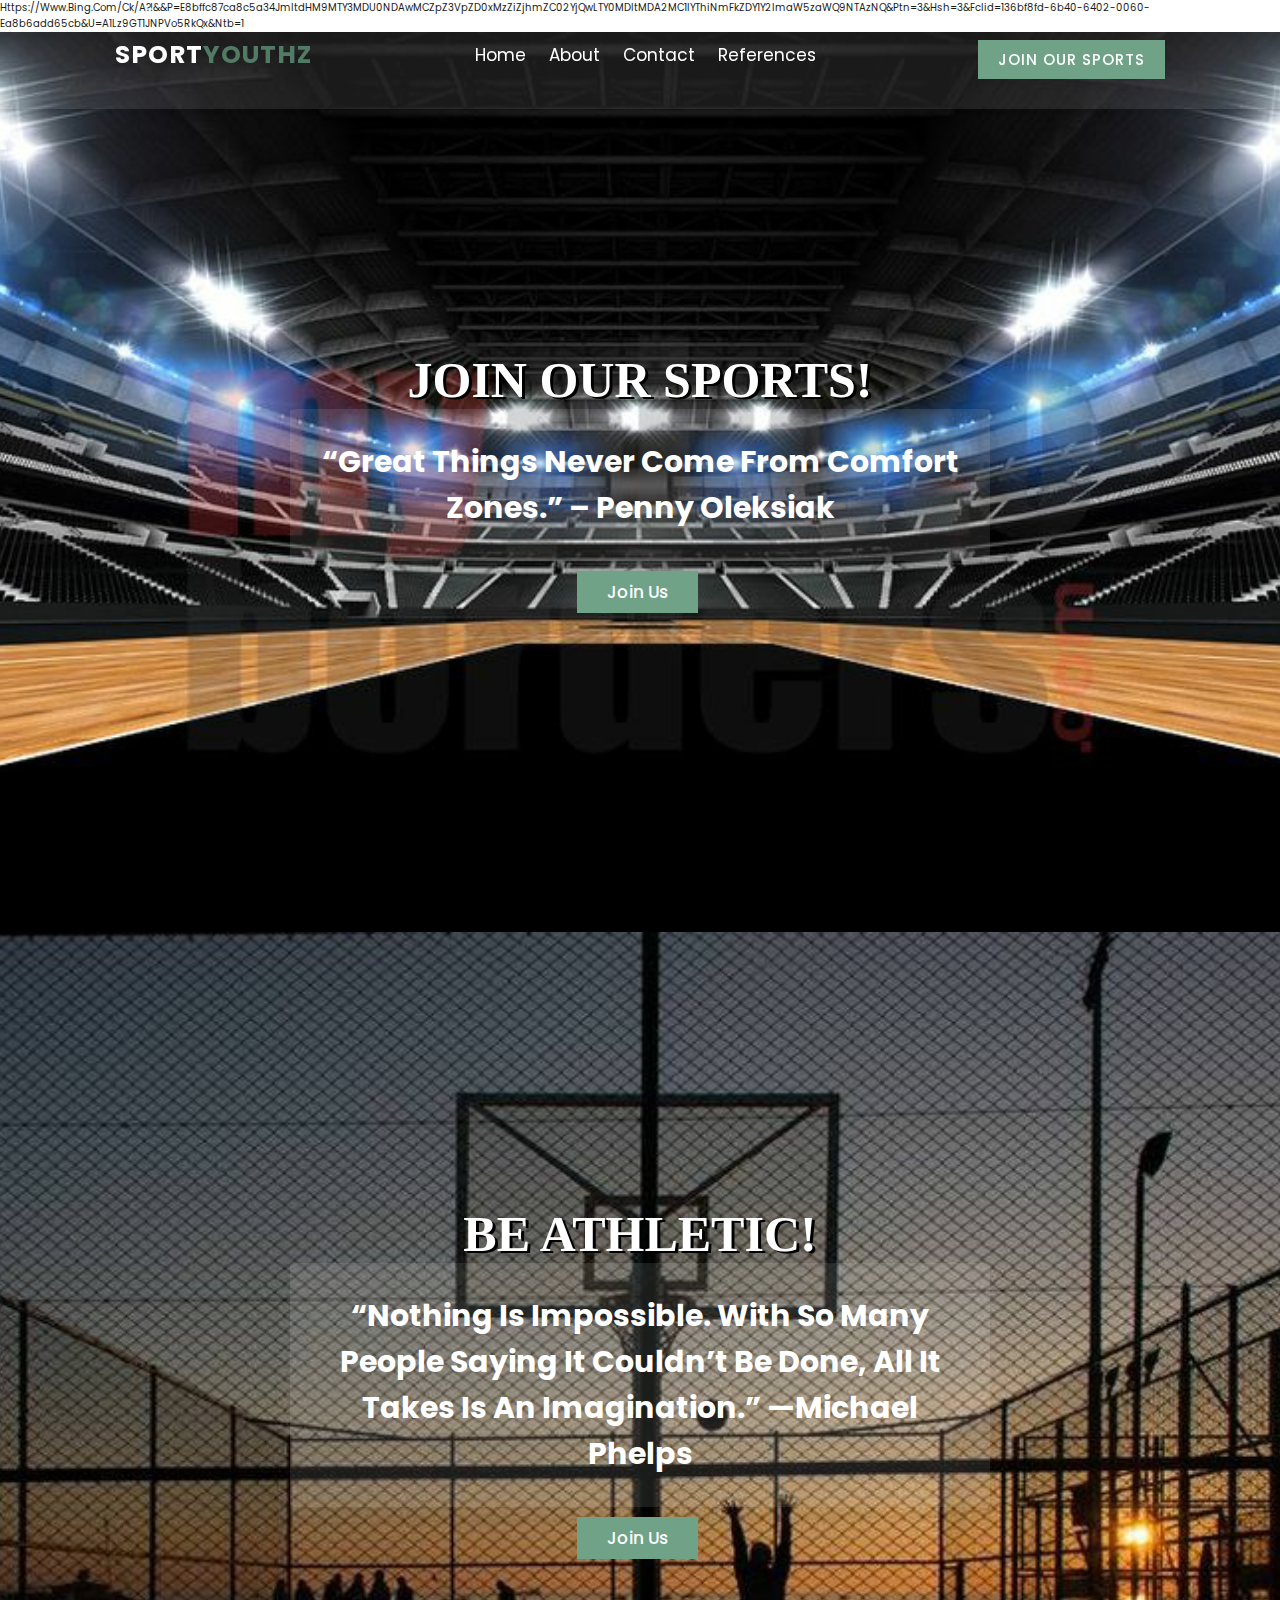
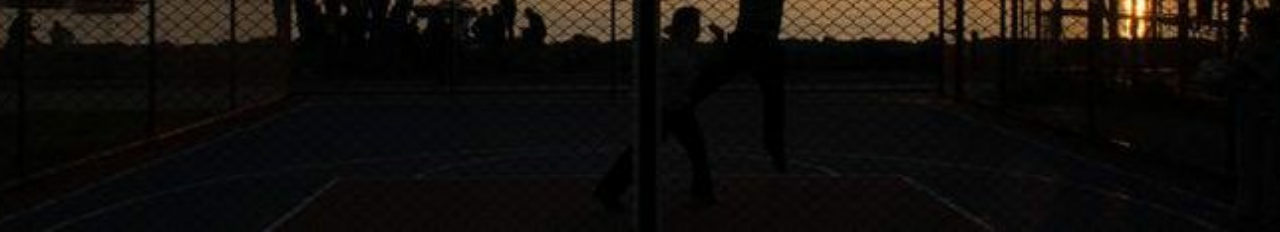
<file: Index.html>
<!Doctype html>
<html>https://www.bing.com/ck/a?!&&p=e8bffc87ca8c5a34JmltdHM9MTY3MDU0NDAwMCZpZ3VpZD0xMzZiZjhmZC02YjQwLTY0MDItMDA2MC1lYThiNmFkZDY1Y2ImaW5zaWQ9NTAzNQ&ptn=3&hsh=3&fclid=136bf8fd-6b40-6402-0060-ea8b6add65cb&u=a1Lz9GT1JNPVo5RkQx&ntb=1
<head>
  <meta charset="UTF-8">
  <meta name="viewport" content="width=device-width, initial-scale=1">
  <meta name="viewport" content="initial-scale=1, maximum-scale=1">

  <title>Sport Website</title>
  <link rel="stylesheet" href="Sport.css">
<link rel="stylesheet" href="https://cdnjs.cloudflare.com/ajax/libs/font-awesome/5.15.2/css/all.min.css"/>
<script type="text/javascript">
  alert("Welcome To SPORTYOUTHZ!");

 let menu = document.querySelector('#menu-btn');
 let navbar = document.querySelector('.navbar');

 menu.onclick = () =>{
	menu.classList.toggle('fa-times');
	navbar.classList.toggle('active');
  

</script>
  <header class="header">
    <a href="" class="logo">Sport<span>Youthz</span></a>
    <nav class="navbar">
      <a href="#">home</a>
      <a href="About.html">about</a>
      <a href="Contact.html">Contact</a>
      <a href="ref.html">References</a>
    </nav>
    <div class="icons">
      <a href="Register2.html" class="btn">Join Our Sports</a>
    <div id="menu-btn" class="fas fa-bars"></div>
    </div>
  </header>
  <section class="home">

    <div class=" home-slider">
      <div class="wrapper">
        <div class="slide box" style="background:url('Bg15.jpg');">
          <div class="content">
            <h3>Join our Sports!</h3>
            <p>“Great things never come from comfort zones.” – Penny Oleksiak
</p>
            <div class="button">
              <a href="Register2.html" class="btn btn1">Join us</a>
              <!-- <a href="Register.html" class="btn">Join Now!</a> -->
            </div>
          </div>
      </div>
    </div>
    <div class="slide box" style="background:url('Bg16.jpg');">
          <div class="content">
            <h3>Be athletic!</h3>
            <p>“Nothing is impossible. With so many people saying it couldn’t be done, all it takes is an imagination.” —Michael Phelps 
</p>
            <div class="button">
              <a href="Register2.html" class="btn btn1">Join us</a>
              <!-- <a href="Register.html" class="btn">Join Now!</a> -->
            </div>
          </div>
    </div>
  </section>
 <!-- <section class="feature">
     <h1 class="heading">Available <span>Sports</span></h1>
     <div class="feature-slider">
       <div class="wrapper">
         <div class="box">
           <div class="image">
             <img src="basket.jpg" alt="">
           </div>
           <div class="content">
             <div class="click">
			 <a href="">Click here </a></div>
             <h3>BASKETBALL</h3>
           </div>
         </div>
          <div class="box">
           <div class="image">
             <img src="basket.jpg" alt="">
           </div>
           <div class="content">
             <div class="click">
			 <a href="">Click here </a></div>
             <h3>BASKETBALL</h3>
           </div>
           </div>
           <div class="box">
           <div class="image">
             <img src="basket2.jpg" alt="#">
           </div>
           <div class="content">
             <div class="click">
			 <a href="">Click here </a></div>
             <h3>BASKETBALL</h3>
             </div>
           </div>
          <div class="box">
           <div class="image">
             <img src="bse2.jpg" alt="#">
           </div>
           <div class="content">
             <div class="click"> 
			 <a href="basketballpage.html">Click here</a></div>
             <h3>BASKETBALL</h3>
           </div>
       </div>
     </div>
  </section>
  
  <section class="Trainers">
    <h1 class="heading">Sportz<span>Trainers</span></h1>
    <div class="Trainer-slider">
      <div class="wrapper">
        <div class="box">
          <div class="image">
            <img src="ins1.jpg" alt="#">
            <div class="name">
              <h1>John Jordan Divina</h1>
              <h2>Volleyball Instructor</h2>
            </div>
          </div>
        </div>
        <div class="box">
          <div class="image">
            <img src="ins2.jpg" alt="#">
            <div class="name">
              <h1>Fritz Catalan</h1>
              <h2>Basketball Instructor</h2>
            </div>
          </div>
        </div>
        <div class="box">
          <div class="image">
            <img src="ins3.jpg" alt="#">
            <div class="name">
              <h1>Malbert Malanog Jr.</h1>
              <h2>Swimming <span>Instructor</span></h2>
            </div>
          </div>
        </div>
         <div class="box">
          <div class="image">
            <img src="ins4.jpg" alt="#">
            <div class="name">
              <h1>Christian Eborde</h1>
              <h2>Soccer Instructor</h2>
            </div>
          </div>
        </div>
      </div>
    </div>
  </section>
  
  <script type="text/javascript">
    
      },
  });
  </script>-->

  </body>
</head>
</html>
</file>
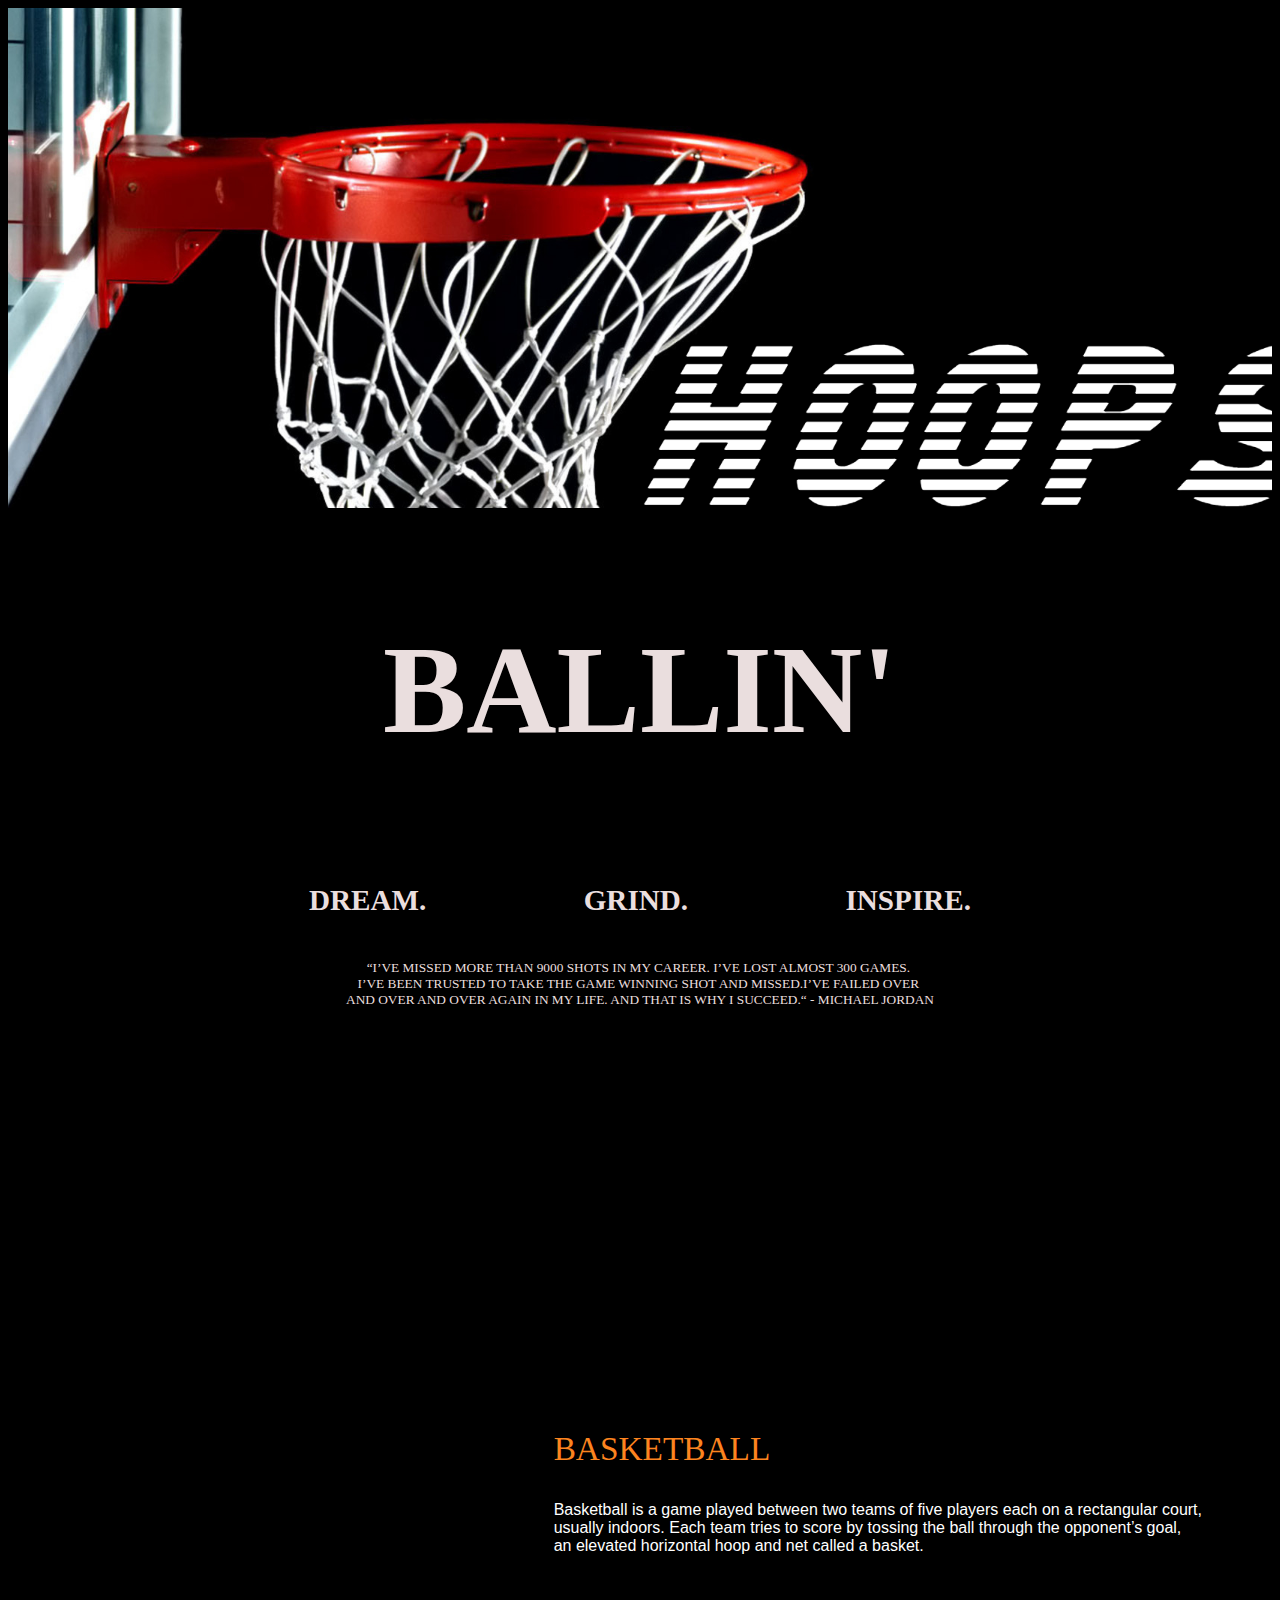
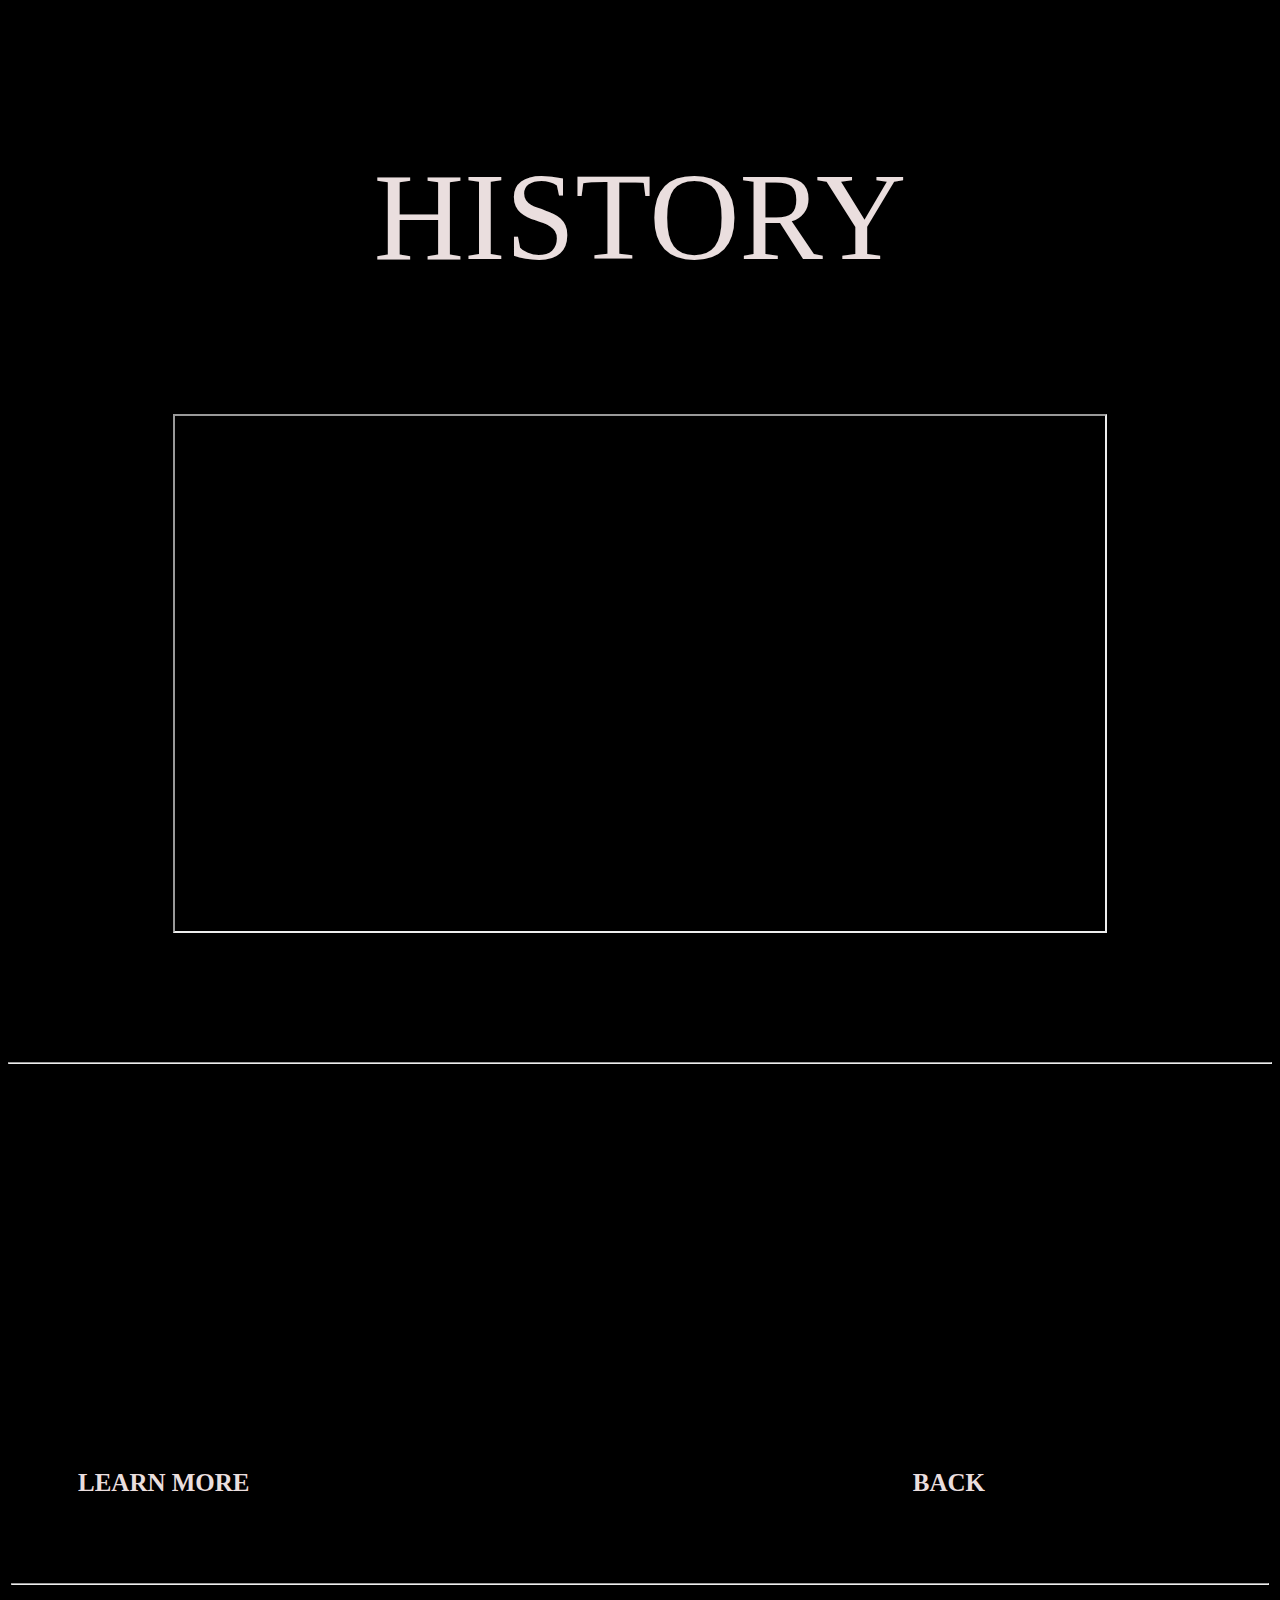
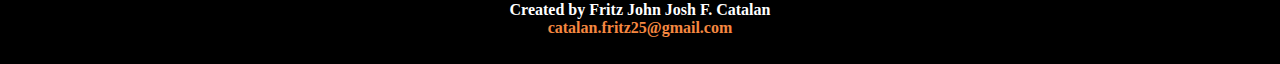
<file: basketballpage.html>
<!DOCTYPE html> 
<html>
<head> 
<meta name="viewport" content="width=device-width, initial-scale=1.0">
<link rel="stylesheet" href="style.css">
<title>Basketball Club</title>
</head>
<script type="text/javascript">
alert("Welcome to Basketball Club🏀!");
  
</script>
<body>
<div class="parallax"></div>
<div class="header">
<br>
<br>
<h3>BALLIN'</h3>
<h2> DREAM. GRIND. INSPIRE. </h2>
<br><br>
<pre> 
“I’ve missed more than 9000 shots in my career. I’ve lost almost 300 games. 
I’ve been trusted to take the game winning shot and missed.I’ve failed over 
and over and over again in my life. And that is why I succeed.“ - Michael Jordan
</pre>
</div>

<div class="container">
  <div class="text-block">
    <p style="font-size:2.6041666666666665vw;font-family: Comic Sans;color:#FD841F">BASKETBALL</p>

	<p>Basketball is a game played between two teams of five players each on a rectangular court,<br>
usually indoors. Each team tries to score by tossing the ball through the opponent’s goal,<br>
an elevated horizontal hoop and net called a basket.</p>
  </div>
</div>

<div class="header">
<p style="font-size:9.765625vw;font-family: Goudy Old Style;color:#EADEDE;text-align:center;position:relative;">HISTORY</p>
<center>
<iframe width="930" height="515" src="https://www.youtube.com/embed/Q7SIQhiJNfY?autoplay=1&mute=1">
</iframe>
<p style="font-size:9.765625vw;font-family: Goudy Old Style;color:#EADEDE;text-align:center;position:relative;"></p>
<hr>
</center>
</div>

<div class="container_2">
  <div class="text-block_2">
    <a href="https://en.wikipedia.org/wiki/Basketball"><b><p style="font-size:1.953125vw;font-family:Goudy Old Style;color:#EADEDE">LEARN MORE</p></b></a>
  </div>
   <div class="text-block_3">
    <a href="main1.html"><b><p style="font-size:1.953125vw;font-family:Goudy Old Style;color:#EADEDE">BACK</p></b></a>
    </div>
 </div>

<footer>
  <hr>
  <b>
  <p>Created by Fritz John Josh F. Catalan<br>
  <a href="mailto:catalan.fritz25@gmail.com">catalan.fritz25@gmail.com</a></p>
  </b>
</footer>

</body>
</html>
</file>
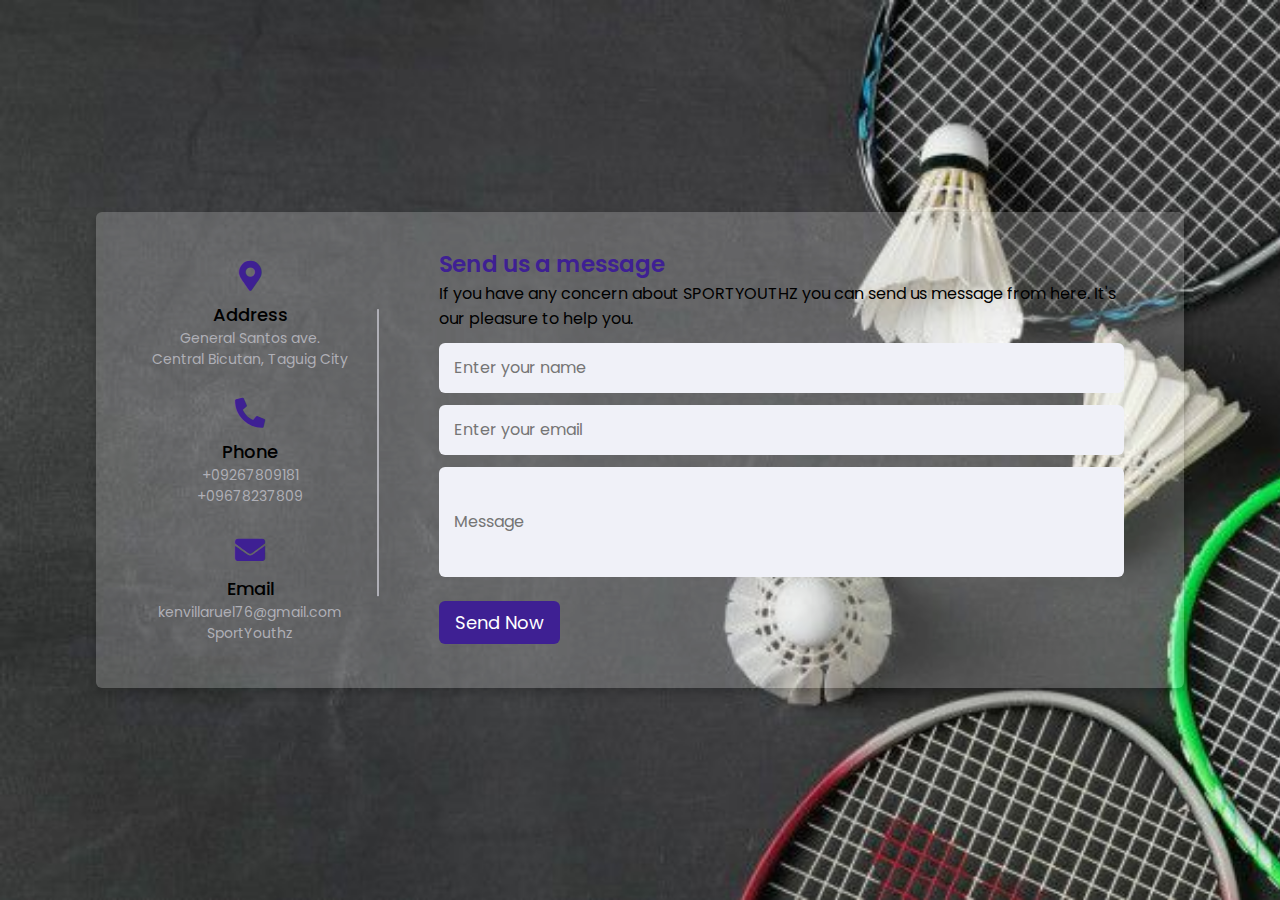
<file: Contact.html>
<!DOCTYPE html>

<html lang="en" dir="ltr">
  <head>
    <meta charset="UTF-8">
    <link rel="stylesheet" href="Contact.css">
    <link rel="stylesheet" href="https://cdnjs.cloudflare.com/ajax/libs/font-awesome/5.15.2/css/all.min.css"/>
     <meta name="viewport" content="width=device-width, initial-scale=1.0">
   </head>
<body>
  <div class="container">
    <div class="content">
      <div class="left-side">
        <div class="address details">
          <i class="fas fa-map-marker-alt"></i>
          <div class="topic">Address</div>
          <div class="text-one">General Santos ave.</div>
          <div class="text-two">Central Bicutan, Taguig City</div>
        </div>
        <div class="phone details">
          <i class="fas fa-phone-alt"></i>
          <div class="topic">Phone</div>
          <div class="text-one">+09267809181</div>
          <div class="text-two">+09678237809</div>
        </div>
        <div class="email details">
          <i class="fas fa-envelope"></i>
          <div class="topic">Email</div>
          <div class="text-one">kenvillaruel76@gmail.com</div>
          <div class="text-two">SportYouthz</div>
        </div>
      </div>
      <div class="right-side">
        <div class="topic-text">Send us a message</div>
        <p>If you have any concern about SPORTYOUTHZ you can send us message from here. It's our pleasure to help you.</p>
      <form action="main1.html" method="get">
        <div class="input-box">
          <input type="text" placeholder="Enter your name">
        </div>
        <div class="input-box">
          <input type="text" placeholder="Enter your email">
        </div>
        <div class="input-box message-box">
          <input type="text" placeholder="Message">
        </div>
        <div class="button">
          <input type="submit" value="Send Now" >
        </div>
      </form>
    </div>
    </div>
  </div>
</body>
</html>
</file>
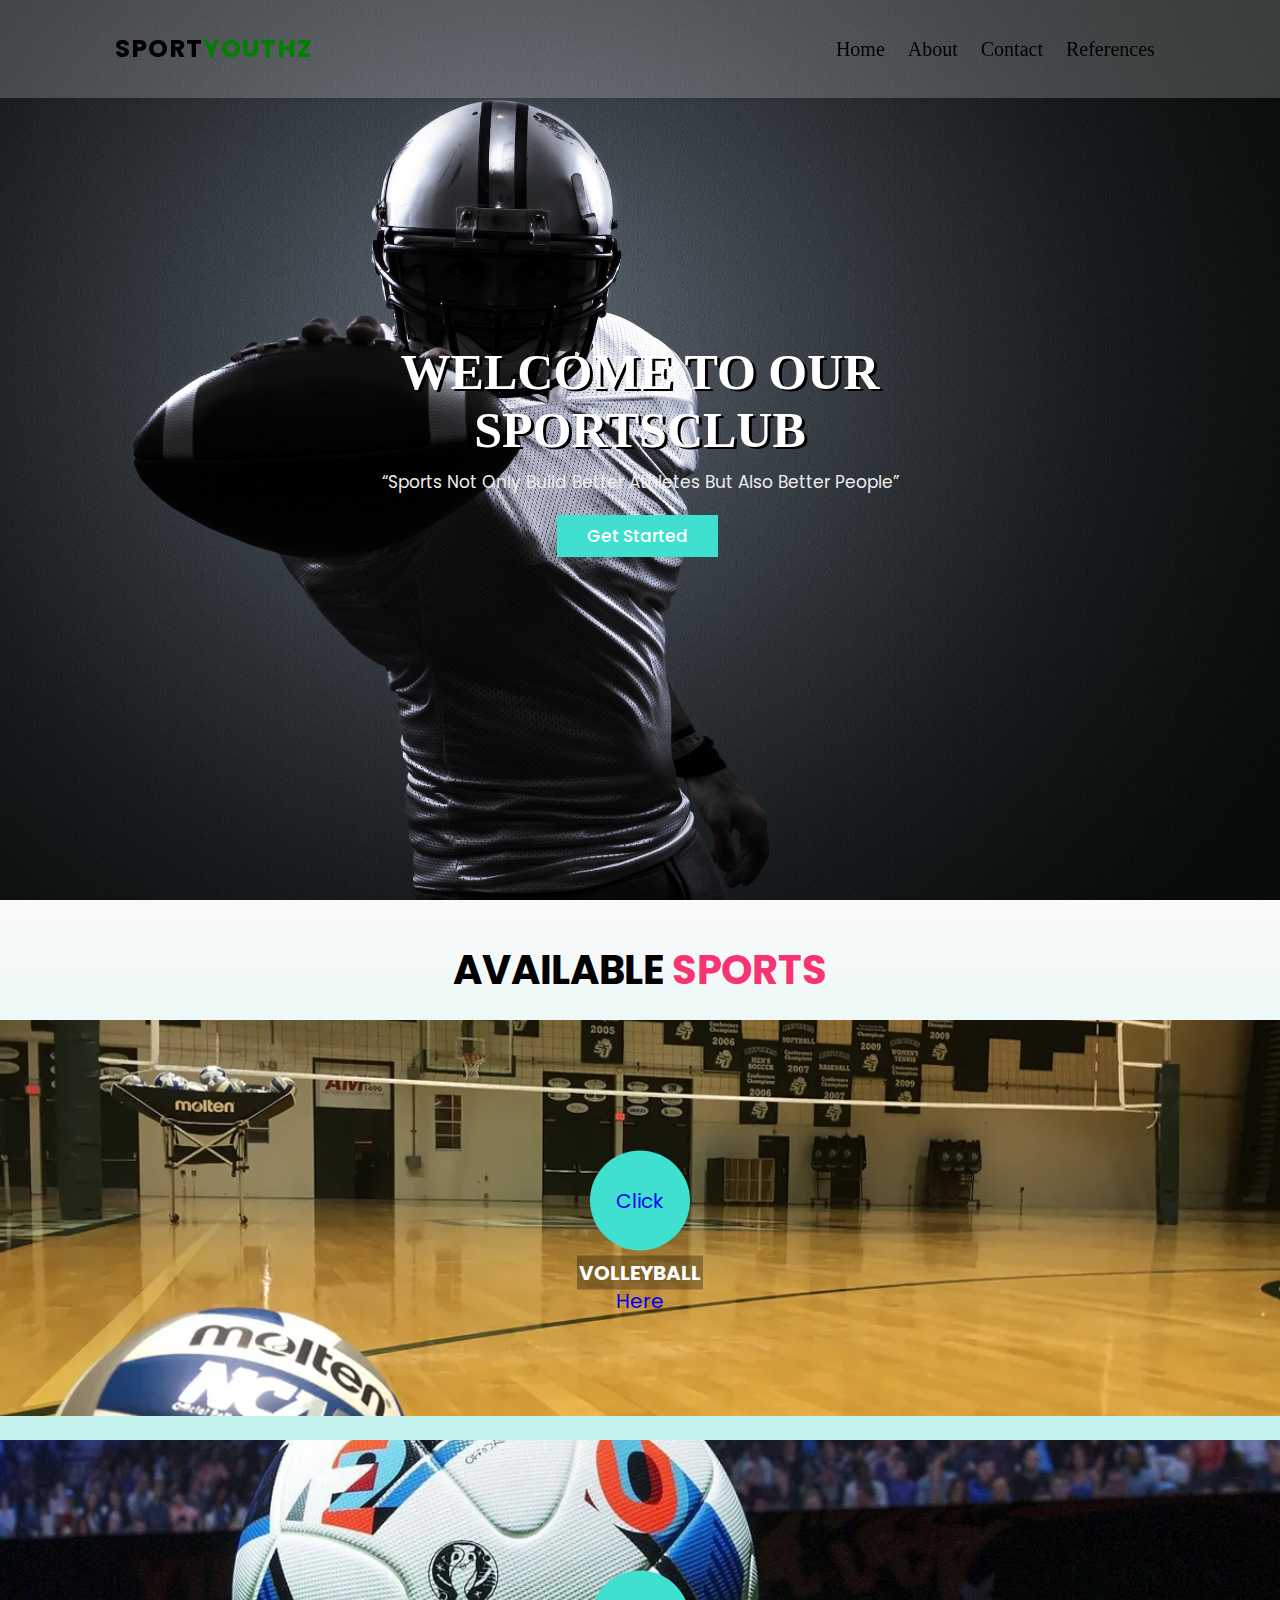
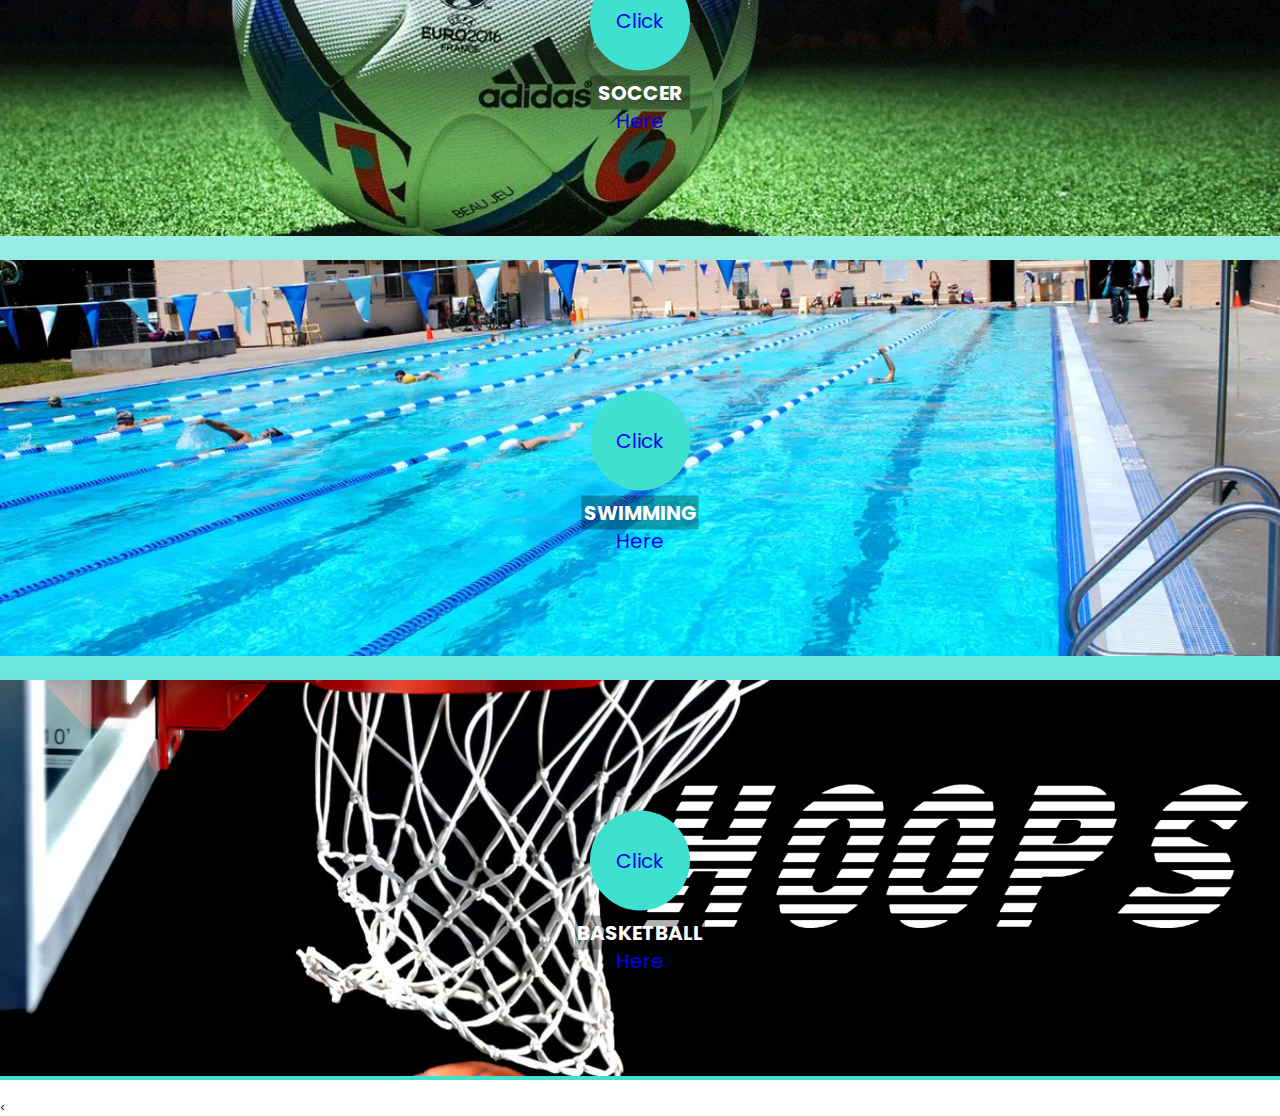
<file: main.html>
<!Doctype html>
<html>
<head>
  <meta charset="UTF-8">
  <meta name="viewport" content="width=device-width, initial-scale=1">
  <meta name="viewport" content="initial-scale=1, maximum-scale=1">

  <title>Sport Website</title>
  <link rel="stylesheet" href="main.css">
<script type="text/javascript">
  alert("Welcome you are fully registered!");
  alert("Welcome to SportYouthz!")
</script>

  <header class="header">
    <a href="" class="logo">Sport<span>Youthz</span></a>
    <nav class="navbar">
      <a href="#feature">home</a>
      <a href="About.html">about</a>
      <a href="Contact.html">Contact</a>
      <a href="ref.html">References</a>
    </nav>
    <!--<div class="icons">
      <a href="Register.html" class="btn">ENJOY</a>-->
  </header>
  <section class="home">

    <div class=" home-slider">
      <div class="wrapper">
        <div class="box" style="background:url('BG1.jpg');">
          <div class="content">
            <h3>WELCOME TO OUR SPORTSCLUB</h3>
            <p>“Sports not only build better athletes but also better people”</p>
            <div class="button">
             <a href="#feature" class="btn btn1">Get Started</a>
              <!-- <a href="Register.html" class="btn">Join Now!</a> -->
            </div>
          </div>
      </div>
    </div>
   <!-- <div class="slide box" style="background:url('BG22.jpg');">
          <div class="content">
            <h3>Be athletic!</h3>
            <p>blah balh balha blah blah blah balhb blah blah blhab blah naksjbssn blha blah</p>
            <div class="button">
             <!-- <a href="Register.html" class="btn btn1">Join us</a>
              <a href="Register.html" class="btn">Join Now!</a> -->
            </div>
          </div>
    </div>
  </section>
 <section class="feature">
     <h1 class="heading">Available <span>Sports</span></h1>
     <div class="feature-slider">
       <div class="wrapper">
         <div class="box">
           <div class="image">
             <img src="BGvolley1.jpeg" alt="">
           </div>
           <div class="content">
             <div class="click">
			 <a href="volleyball.html">Click here </a></div>
             <h3>VOLLEYBALL</h3>
           </div>
         </div>
          <div class="box">
           <div class="image">
             <img src="BGsoc2.jpeg" alt="">
           </div>
           <div class="content">
             <div class="click">
			 <a href="soccer.html">Click here </a></div>
             <h3>Soccer</h3>
           </div>
           </div>
           <div class="box">
           <div class="image">
             <img src="BGswim2.jpeg" alt="#">
           </div>
           <div class="content">
             <div class="click">
			 <a href="swimming.html">Click here </a></div>
             <h3>SWIMMING</h3>
             </div>
           </div>
          <div class="box">
           <div class="image">
             <img src="basketball-logo-4.jpg" alt="#">
           </div>
           <div class="content">
             <div class="click"> 
			 <a href="basketballpage.html">Click here</a></div>
             <h3>BASKETBALL</h3>
           </div>
       </div>
     </div>
  </section>
  <div class="container">
    <
  </div>
  <!--<section class="Trainers">
    <h1 class="heading">Sportz<span>Trainers</span></h1>
    <div class="Trainer-slider">
      <div class="wrapper">
        <div class="box">
          <div class="image">
            <img src="ins1.jpg" alt="#">
            <div class="name">
              <h1>John Jordan Divina</h1>
              <h2>Volleyball Instructor</h2>
            </div>
          </div>
        </div>
        <div class="box">
          <div class="image">
            <img src="ins2.jpg" alt="#">
            <div class="name">
              <h1>Fritz Catalan</h1>
              <h2>Basketball Instructor</h2>
            </div>
          </div>
        </div>
        <div class="box">
          <div class="image">
            <img src="ins3.jpg" alt="#">
            <div class="name">
              <h1>Malbert Malanog Jr.</h1>
              <h2>Swimming <span>Instructor</span></h2>
            </div>
          </div>
        </div>
         <div class="box">
          <div class="image">
            <img src="ins4.jpg" alt="#">
            <div class="name">
              <h1>Christian Eborde</h1>
              <h2>Soccer Instructor</h2>
            </div>
          </div>
        </div>
      </div>
    </div>
  </section>-->
 
  </body>
</head>
</html>
</file>
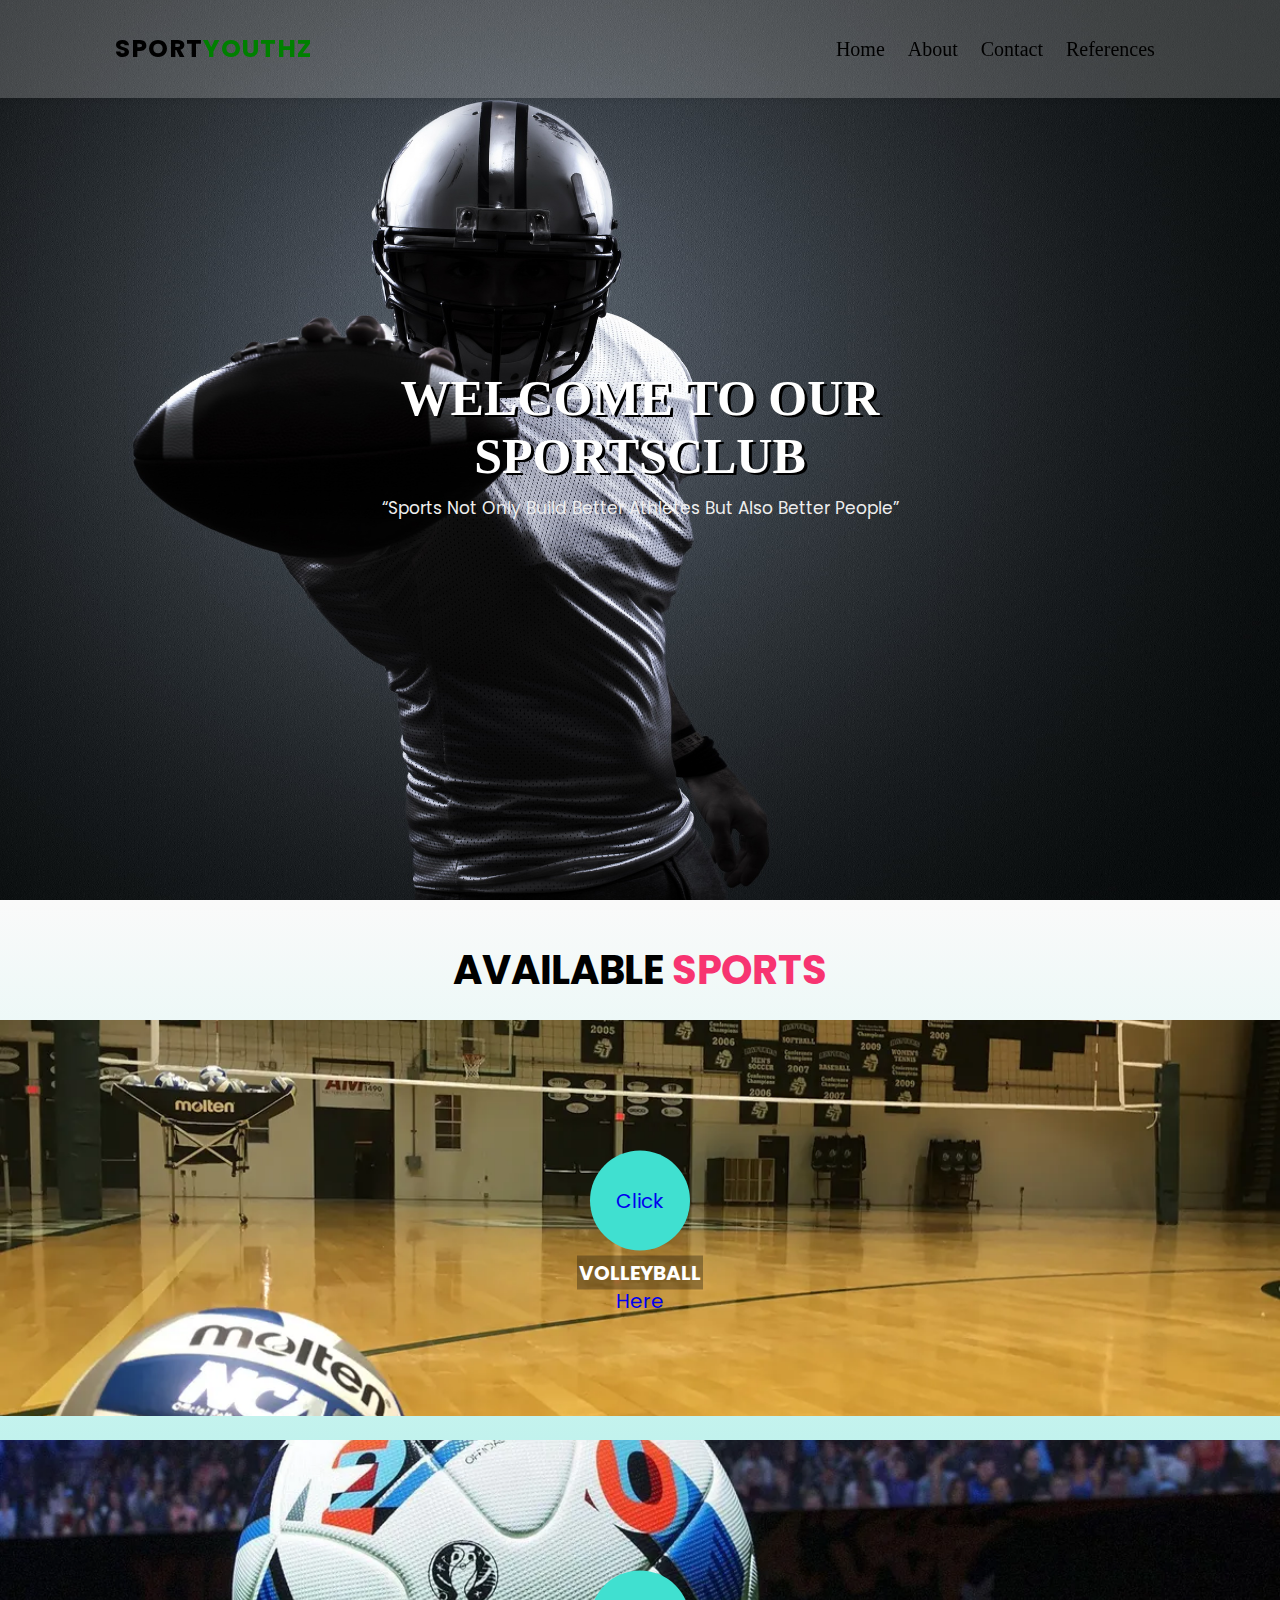
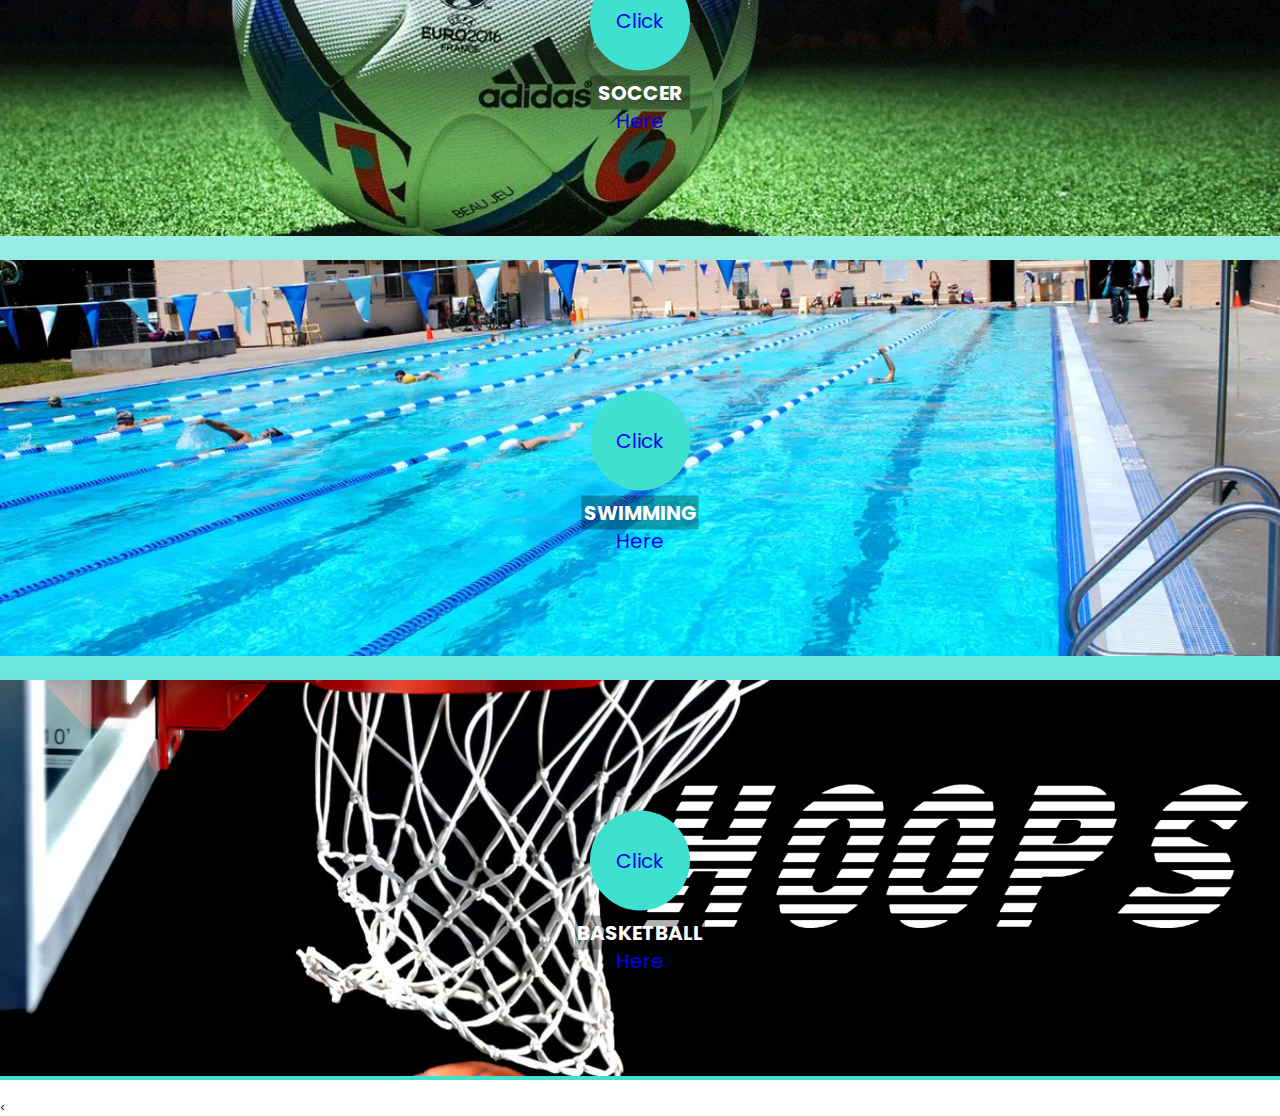
<file: main1.html>
<!Doctype html>
<html>
<head>
  <meta charset="UTF-8">
  <meta name="viewport" content="width=device-width, initial-scale=1">
  <meta name="viewport" content="initial-scale=1, maximum-scale=1">

  <title>Sport Website</title>
  <link rel="stylesheet" href="main.css">
<script type="text/javascript">
  alert("Thankyou for Visiting Our Website!");
</script>

  <header class="header">
    <a href="" class="logo">Sport<span>Youthz</span></a>
    <nav class="navbar">
      <a href="#feature">home</a>
      <a href="About.html">about</a>
      <a href="Contact.html">Contact</a>
      <a href="ref.html">References</a>
    </nav>
    <!--<div class="icons">
      <a href="Register.html" class="btn">ENJOY</a>-->
  </header>
  <section class="home">

    <div class=" home-slider">
      <div class="wrapper">
        <div class="box" style="background:url('BG1.jpg');">
          <div class="content">
            <h3>WELCOME TO OUR SPORTSCLUB</h3>
            <p>“Sports not only build better athletes but also better people”</p>
            <div class="button">
            <!-- <a href=".feature" class="btn btn1">Join us</a>-->
              <!-- <a href="Register.html" class="btn">Join Now!</a> -->
            </div>
          </div>
      </div>
    </div>
    <!--<div class="slide box" style="background:url('BG22.jpg');">
          <div class="content">
            <h3>Be athletic!</h3>
            <p>blah balh balha blah blah blah balhb blah blah blhab blah naksjbssn blha blah</p>
            <div class="button">
             <!-- <a href="Register.html" class="btn btn1">Join us</a>
              <a href="Register.html" class="btn">Join Now!</a> -->
            </div>
          </div>
    </div>
  </section>
 <section class="feature">
     <h1 class="heading">Available <span>Sports</span></h1>
     <div class="feature-slider">
       <div class="wrapper">
         <div class="box">
           <div class="image">
             <img src="BGvolley1.jpeg" alt="">
           </div>
           <div class="content">
             <div class="click">
			 <a href="volleyball.html">Click here </a></div>
             <h3>VOLLEYBALL</h3>
           </div>
         </div>
          <div class="box">
           <div class="image">
             <img src="BGsoc2.jpeg" alt="">
           </div>
           <div class="content">
             <div class="click">
			 <a href="soccer.html">Click here </a></div>
             <h3>Soccer</h3>
           </div>
           </div>
           <div class="box">
           <div class="image">
             <img src="BGswim2.jpeg" alt="#">
           </div>
           <div class="content">
             <div class="click">
			 <a href="swimming.html">Click here </a></div>
             <h3>SWIMMING</h3>
             </div>
           </div>
          <div class="box">
           <div class="image">
             <img src="basketball-logo-4.jpg" alt="#">
           </div>
           <div class="content">
             <div class="click"> 
			 <a href="basketballpage.html">Click here</a></div>
             <h3>BASKETBALL</h3>
           </div>
       </div>
     </div>
  </section>
  <div class="container">
    <
  </div>
  <!--<section class="Trainers">
    <h1 class="heading">Sportz<span>Trainers</span></h1>
    <div class="Trainer-slider">
      <div class="wrapper">
        <div class="box">
          <div class="image">
            <img src="ins1.jpg" alt="#">
            <div class="name">
              <h1>John Jordan Divina</h1>
              <h2>Volleyball Instructor</h2>
            </div>
          </div>
        </div>
        <div class="box">
          <div class="image">
            <img src="ins2.jpg" alt="#">
            <div class="name">
              <h1>Fritz Catalan</h1>
              <h2>Basketball Instructor</h2>
            </div>
          </div>
        </div>
        <div class="box">
          <div class="image">
            <img src="ins3.jpg" alt="#">
            <div class="name">
              <h1>Malbert Malanog Jr.</h1>
              <h2>Swimming <span>Instructor</span></h2>
            </div>
          </div>
        </div>
         <div class="box">
          <div class="image">
            <img src="ins4.jpg" alt="#">
            <div class="name">
              <h1>Christian Eborde</h1>
              <h2>Soccer Instructor</h2>
            </div>
          </div>
        </div>
      </div>
    </div>
  </section>-->
 
  </body>
</head>
</html>
</file>
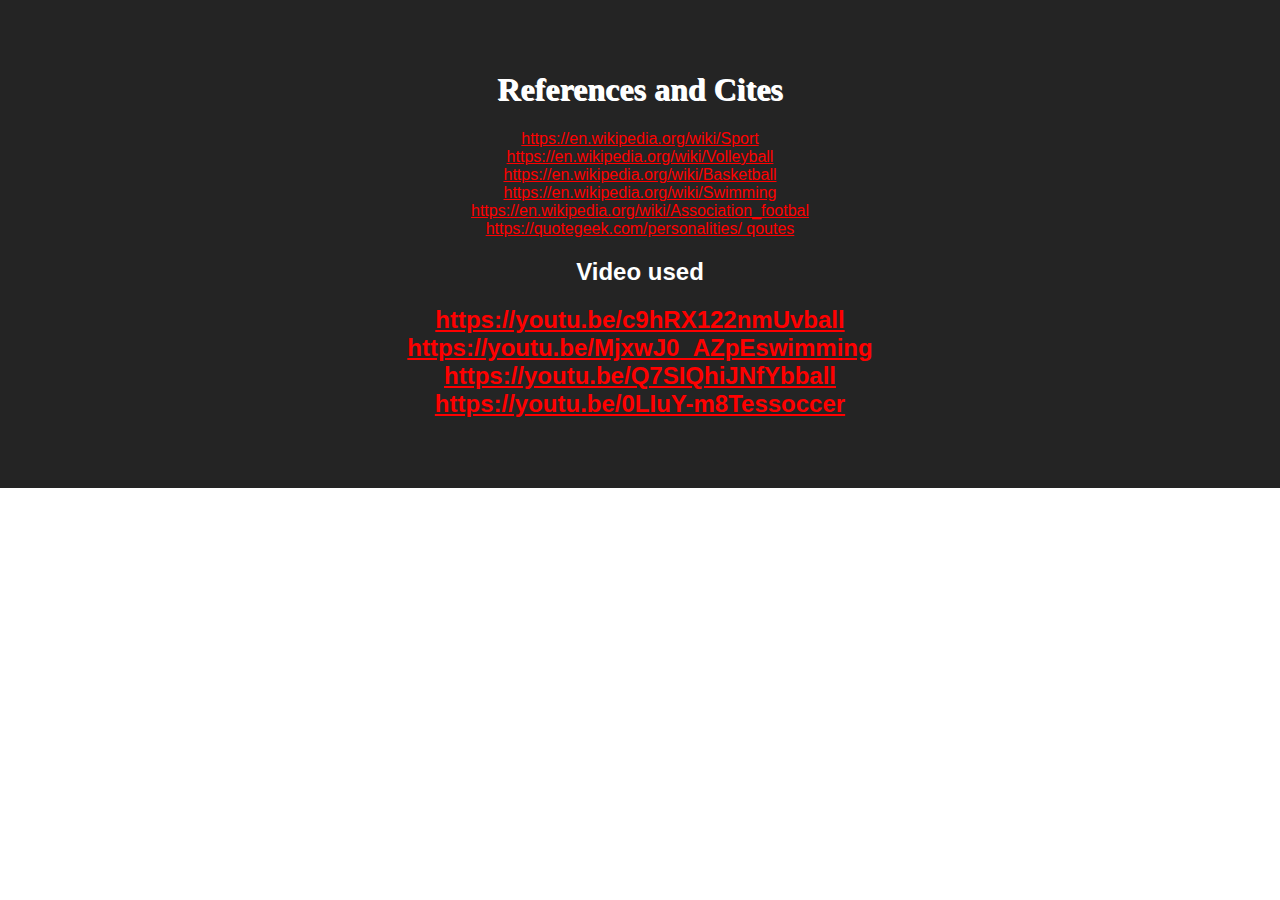
<file: ref.html>
<!Doctype html>
<html>
<head>
  <meta charset="UTF-8">
  <meta name="viewport" content="width=device-width, initial-scale=1">
  <meta name="viewport" content="initial-scale=1, maximum-scale=1">
<title> About Page</title>
<style>
body {
  font-family: Arial, Helvetica, sans-serif;
  margin: 0;
}
html {
  box-sizing: border-box;
}
*, *:before, *:after {
  box-sizing: inherit;
}
a{
color:red;

}
.column {
  float: left;
  width: 33.3%;
  margin-bottom: 16px;
  padding: 0 8px;
}

.card {
  box-shadow: 0 4px 8px 0 rgba(0, 0, 0, 0.2);
  margin: 8px;
}

.about-section {
  padding: 50px;
  text-align: center;
  background-color:#242424 ;
  color: white;
}
.about-section h1{
  color: #fff;
  font-family: Georgia;
  text-shadow: 1px 1px white;
}
.about-section span {
  color: Green;
  font-weight: bold;
 </style>
</head>
<body>
<div class="about-section">
  <h1>References and Cites</h1>
  <a href="https://en.wikipedia.org/wiki/Sport">https://en.wikipedia.org/wiki/Sport</a><br>
  <a href="https://en.wikipedia.org/wiki/Volleyball">https://en.wikipedia.org/wiki/Volleyball</a><br>
  <a href="https://en.wikipedia.org/wiki/Basketball">https://en.wikipedia.org/wiki/Basketball</a><br>
  <a href="https://en.wikipedia.org/wiki/Swimming">https://en.wikipedia.org/wiki/Swimming</a><br>
  <a href="https://en.wikipedia.org/wiki/Association_footbal">https://en.wikipedia.org/wiki/Association_footbal</a><br>
  <a href="https://quotegeek.com/personalities/">https://quotegeek.com/personalities/ qoutes</a>
  <h2> Video used<h2>
  <a href="https://youtu.be/c9hRX122nmU">https://youtu.be/c9hRX122nmUvball</a><br>
  <a href="https://youtu.be/MjxwJ0_AZpE">https://youtu.be/MjxwJ0_AZpEswimming</a><br>
  <a href="https://youtu.be/Q7SIQhiJNfY">https://youtu.be/Q7SIQhiJNfYbball</a><br>
  <a href="https://youtu.be/0LIuY-m8Tes">https://youtu.be/0LIuY-m8Tessoccer</a>
</div>
</file>
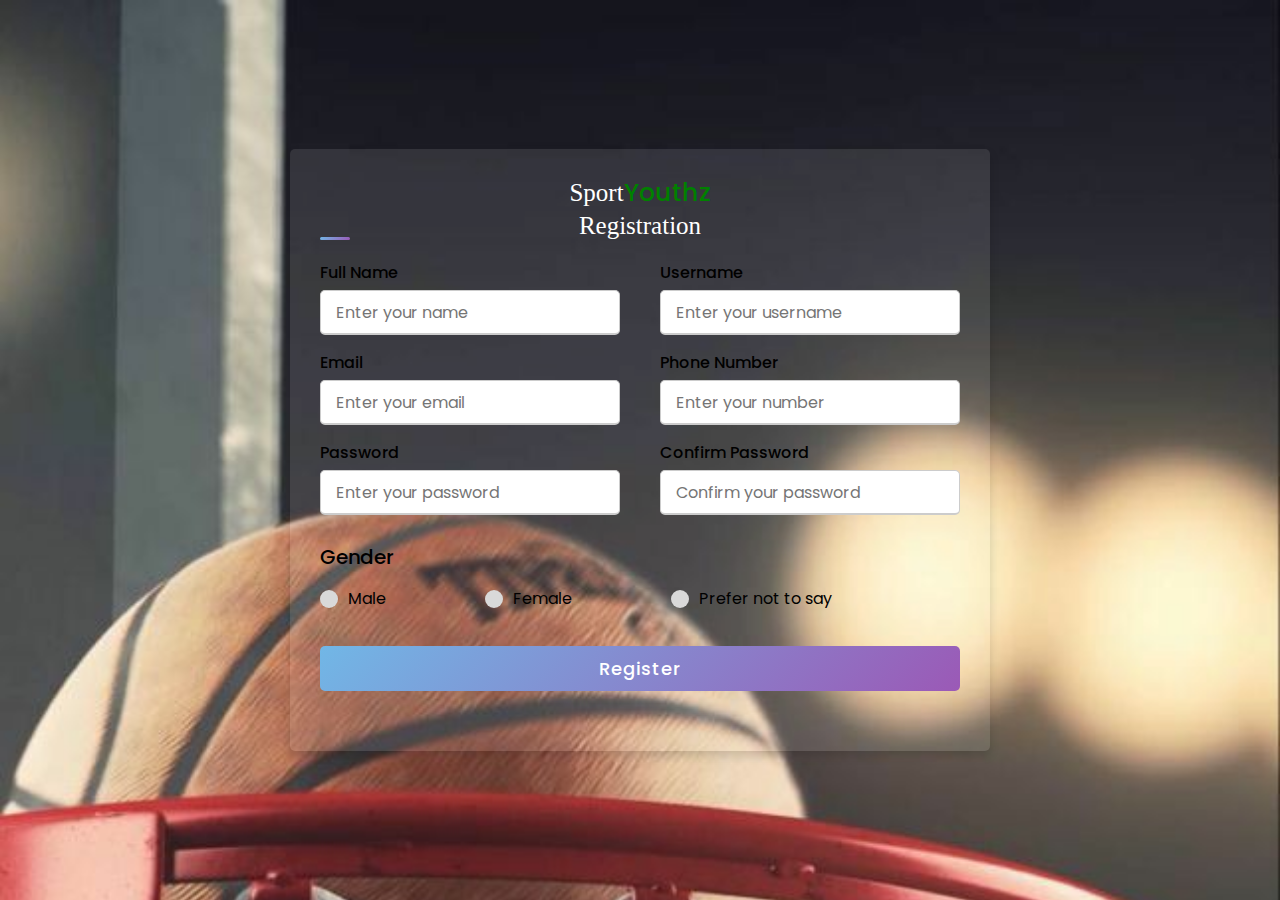
<file: Register2.html>
<!DOCTYPE html>
<html lang="en" dir="ltr">
  <head>
    <meta charset="UTF-8">
     <meta name="viewport" content="width=device-width, initial-scale=1.0">
   </head>
   <link rel="stylesheet" href="Register.css"
<body>
  <div class="container">
    <div class="title"> Sport<span>Youthz</span> <br>Registration</div>
    <div class="content">
      <form action="main.html" method="get">
        <div class="user-details">
          <div class="input-box">
            <span class="details">Full Name</span>
            <input type="text" placeholder="Enter your name" required>
          </div>
          <div class="input-box">
            <span class="details">Username</span>
            <input type="text" placeholder="Enter your username" required>
          </div>
          <div class="input-box">
            <span class="details">Email</span>
            <input type="text" placeholder="Enter your email" required>
          </div>
          <div class="input-box">
            <span class="details">Phone Number</span>
            <input type="number" placeholder="Enter your number" required>
          </div>
          <div class="input-box">
            <span class="details">Password</span>
            <input type="password" placeholder="Enter your password" required>
          </div>
          <div class="input-box">
            <span class="details">Confirm Password</span>
            <input type="password" placeholder="Confirm your password" required>
          </div>
        </div>
        <div class="gender-details">
          <input type="radio" name="gender" id="dot-1">
          <input type="radio" name="gender" id="dot-2">
          <input type="radio" name="gender" id="dot-3">
          <span class="gender-title">Gender</span>
          <div class="category">
            <label for="dot-1">
            <span class="dot one"></span>
            <span class="gender">Male</span>
          </label>
          <label for="dot-2">
            <span class="dot two"></span>
            <span class="gender">Female</span>
          </label>
          <label for="dot-3">
            <span class="dot three"></span>
            <span class="gender">Prefer not to say</span>
            </label>
          </div>
        </div>
        <div class="button">
          <input type="submit" value="Register">
        </div>
      </form>
    </div>
  </div>

</body>
</html>
</file>
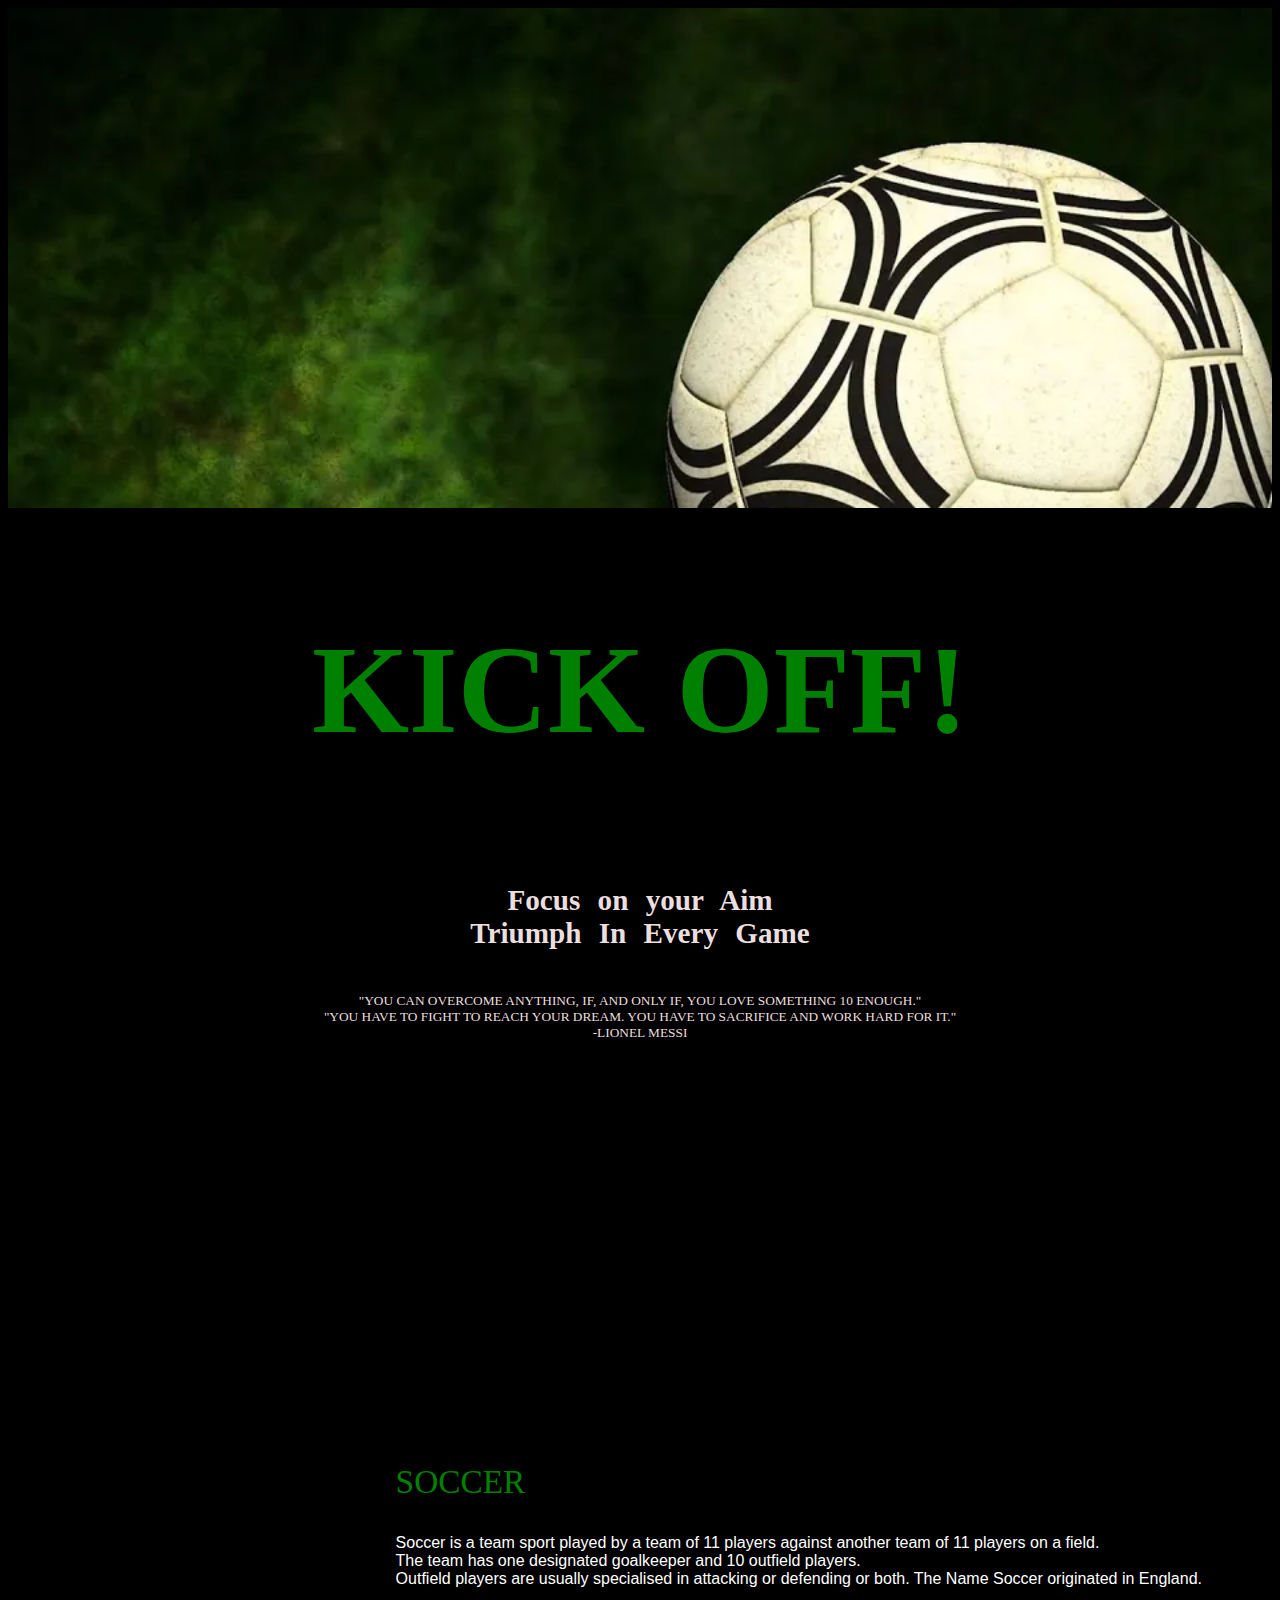
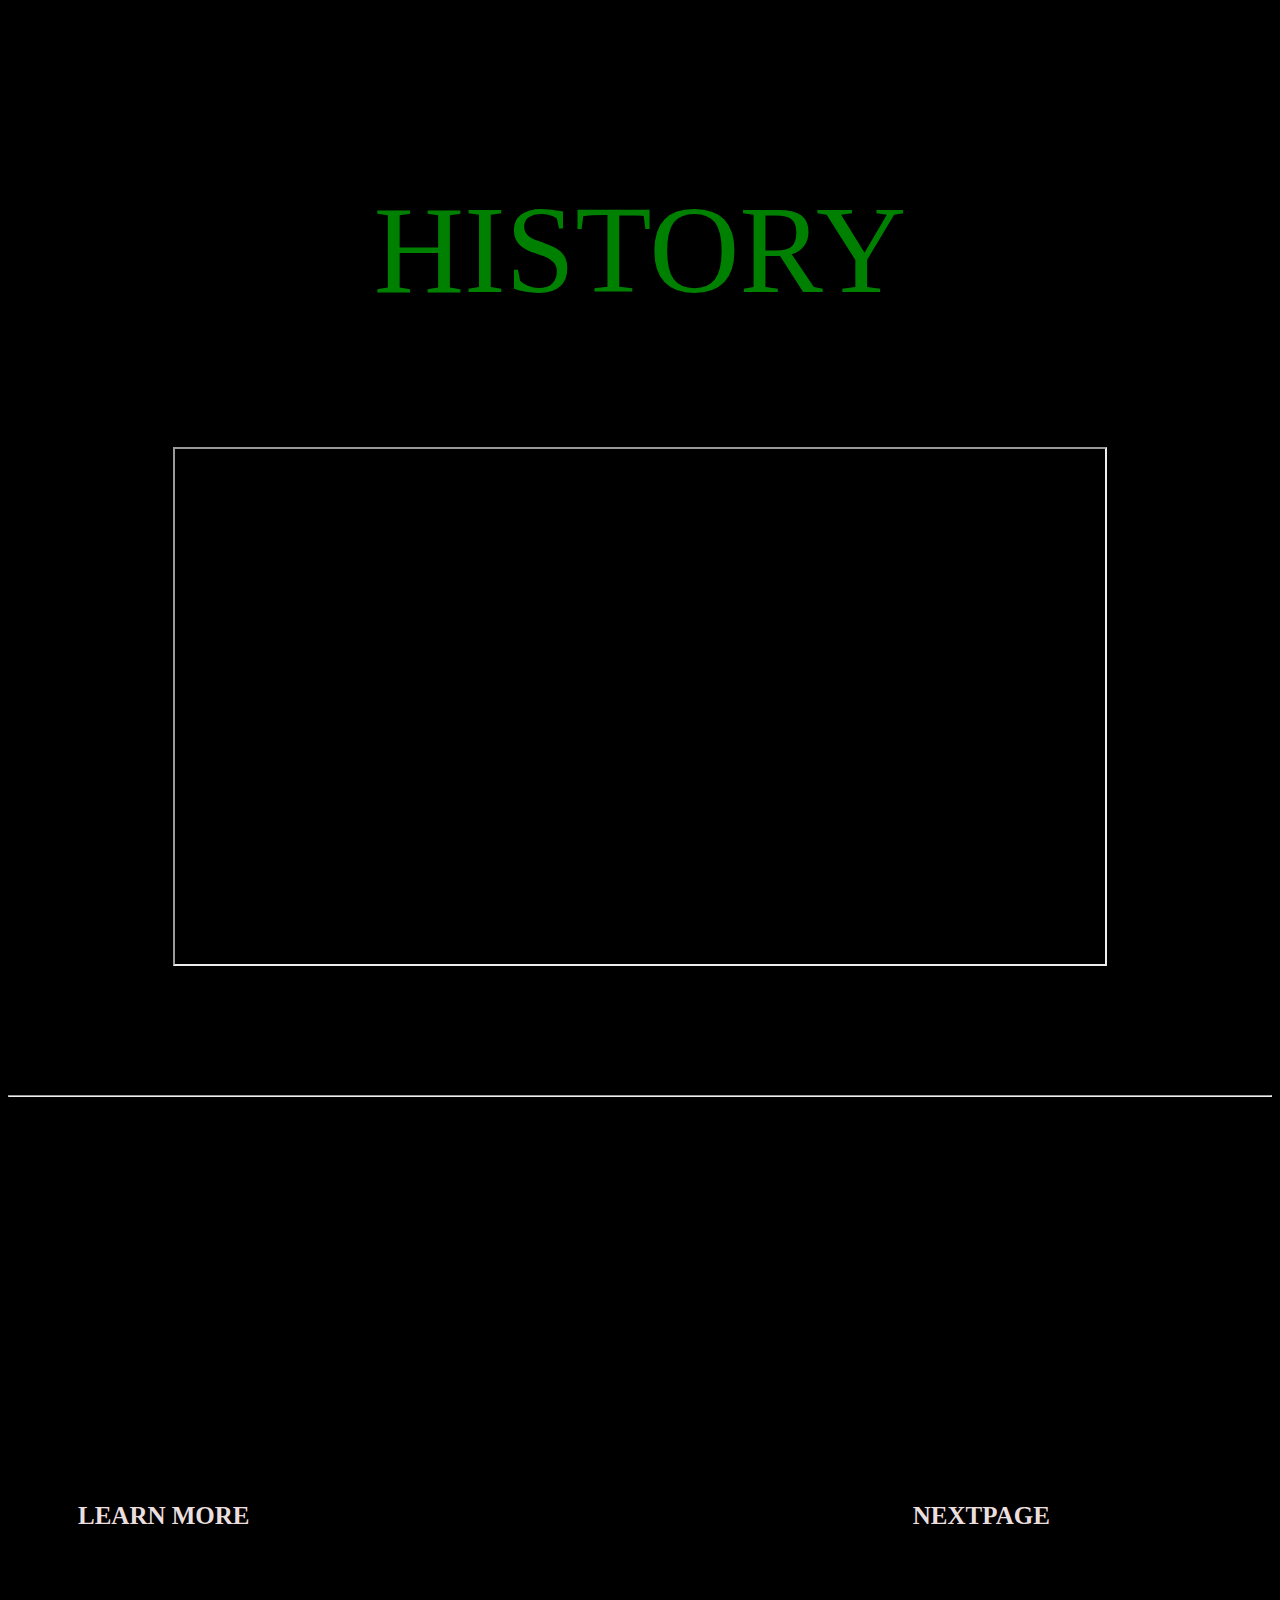
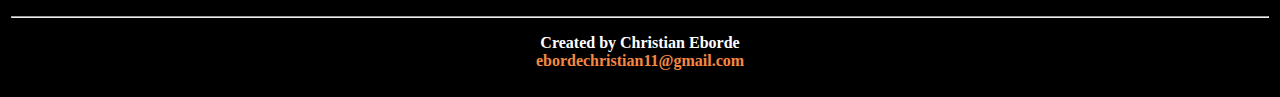
<file: soccer.html>
<!DOCTYPE html> 
<html>
<head> 
<meta name="viewport" content="width=device-width, initial-scale=1.0">
<title>Soccer Club</title>
</head>
<script type="text/javascript">
  alert("Welcome to Soccer Club⚽");
</script>
<style>
.header h2 {
  word-spacing: 10px;
  position:relative;
  bottom:53px;
  text-align: Center;
  font-size: 2.2786458333333335vw;
  font-family: Goudy Old Style;
  color: #EADEDE;
}

.header h3 {
  position:relative;
  bottom:50px;
  text-align:center;
  font-size:9.765625vw;
  color: Green;
  font-family: Goudy Old Style;
}

pre{
  position: relative;
  bottom: 100px;
  text-align:center;
  text-transform: uppercase;
  font-size:1.0416666666666667vw;
  color: #EADEDE;
  font-family: Goudy Old Style;
}


 
footer {
  text-align: center;
  padding: 3px;
  color: white;
  font-family: Goudy Old Style;
}

.parallax {
  /* The image used */
  background-image: url("BGSoc1.jpg");

  /* Set a specific height */
  min-height: 500px; 

  /* Create the parallax scrolling effect */
  background-attachment: fixed;
  background-position: center;
  background-repeat: no-repeat;
  background-size: cover;
}
  
body {
	background-color: #000000;
}

a {
	color: #F58840;
	text-decoration: none;
	font-family: Goudy Old Style;
}

.container {
  position: relative;
  font-family: Arial;
  
  /* The image used */
  background-image: url("BGsoc2.jpeg");

  /* Set a specific height */
  min-height: 500px; 

  /* Create the parallax scrolling effect */
  background-attachment: fixed;
  background-position: center;
  background-repeat: no-repeat;
  background-size: cover;
}

.container_2 {
  position: relative;
  font-family: Arial;
  
  /* The image used */
  background-image: url("BGsoc3.jpg");

  /* Set a specific height */
  min-height: 500px; 

  /* Create the parallax scrolling effect */
  background-attachment: fixed;
  background-position: center;
  background-repeat: no-repeat;
  background-size: cover;
}

.text-block {
  position: absolute;
  bottom: 50px;
  right: 50px;
  background-color: black;
  color: white;
  padding-left: 20px;
  padding-right: 20px;
}

.text-block_2 {
  position: absolute;
  bottom: 50px;
  left: 50px;
  background-color: black;
  color: white;
  padding-left: 20px;
  padding-right: 20px;
}
.text-block_3 {
  position: absolute;
  bottom: 50px;
  left: 70%;
  background-color: black;
  color: white;
  padding-left: 20px;
  padding-right: 20px;
}

hr { 
  display: block;
  border-width: 100%;
} 

</style>
<body>
<div class="parallax"></div>
<div class="header">
<br>
<br>
<h3>KICK OFF!</h3>
<h2> Focus on your Aim <br> Triumph In Every Game  </h2>
<br><br>
<pre> 
"YOU CAN OVERCOME ANYTHING, IF, AND ONLY IF, YOU LOVE SOMETHING 10 ENOUGH."
"YOU HAVE TO FIGHT TO REACH YOUR DREAM. YOU HAVE TO SACRIFICE AND WORK HARD FOR IT."
-LIONEL MESSI
</pre>
</div>

<div class="container">
  <div class="text-block">
    <p style="font-size:2.6041666666666665vw;font-family: Comic Sans;color:Green;">SOCCER</p>

	<p>Soccer is a team sport played by a team of 11 players against another team of 11 players on a field. <br>
	The team has one designated goalkeeper and 10 outfield players. 
	<br>Outfield players are usually specialised in attacking or defending or both. 
	The Name Soccer originated in England.</p>
  </div>
</div>

<div class="header">
<p style="font-size:9.765625vw;font-family: Goudy Old Style;color:Green;text-align:center;position:relative;">HISTORY</p>
<center>
<iframe width="930" height="515" src="https://youtube.com/embed/0LIuY-m8Tes?autoplay=1&mute=1">
</iframe>
<p style="font-size:9.765625vw;font-family: Goudy Old Style;color:#EADEDE;text-align:center;position:relative;"></p>
<hr>
</center>
</div>

<div class="container_2">
  <div class="text-block_2">
    <a href="https://en.wikipedia.org/wiki/The_Soccer_Game"><b><p style="font-size:1.953125vw;font-family:Goudy Old Style;color:#EADEDE">LEARN MORE</p></b></a>
  </div>
  <div class="text-block_3">
    <a href="basketballpage.html"><b><p style="font-size:1.953125vw;font-family:Goudy Old Style;color:#EADEDE">NEXTPAGE</p></b></a>
  </div>
</div>

<footer>
  <hr>
  <b>
  <p>Created by Christian Eborde<br>
  <a href="ebordechristian11@gmail.com">ebordechristian11@gmail.com</a></p>
  </b>
</footer>

</body>
</html>
</file>
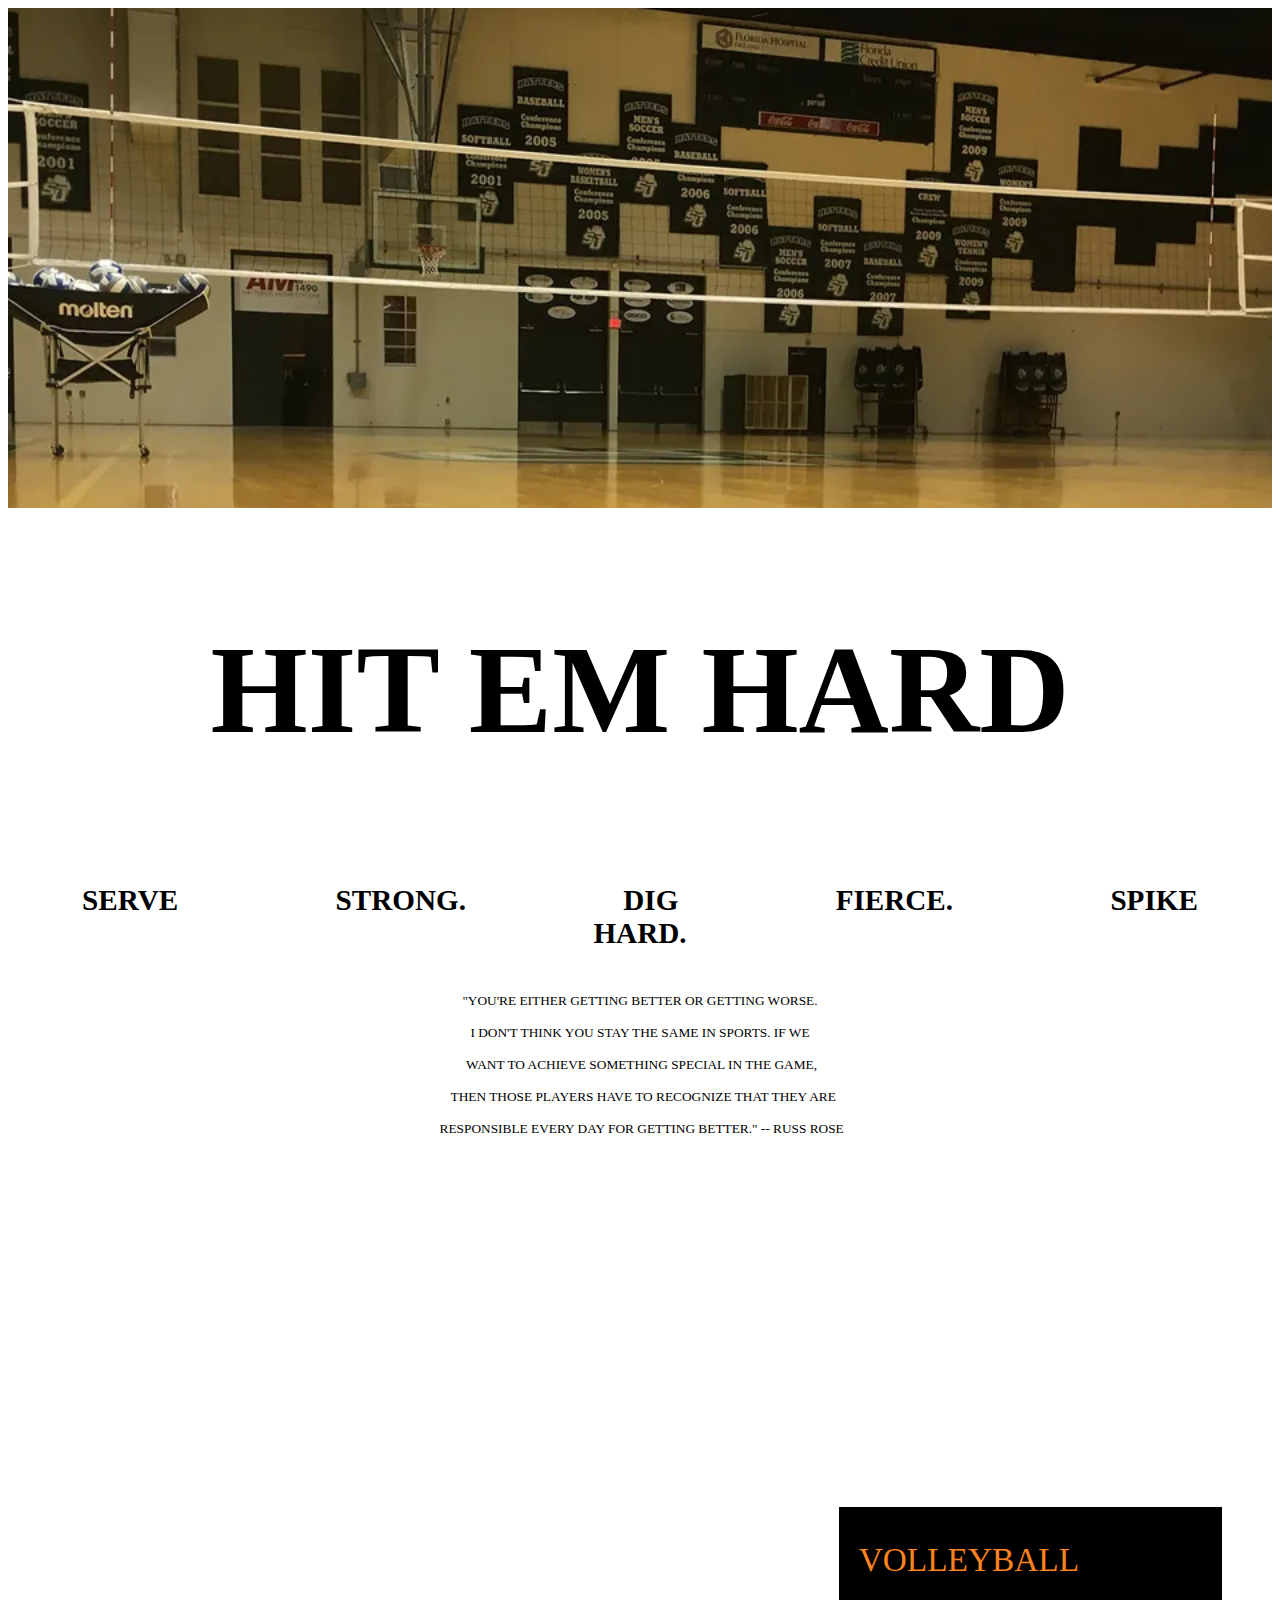
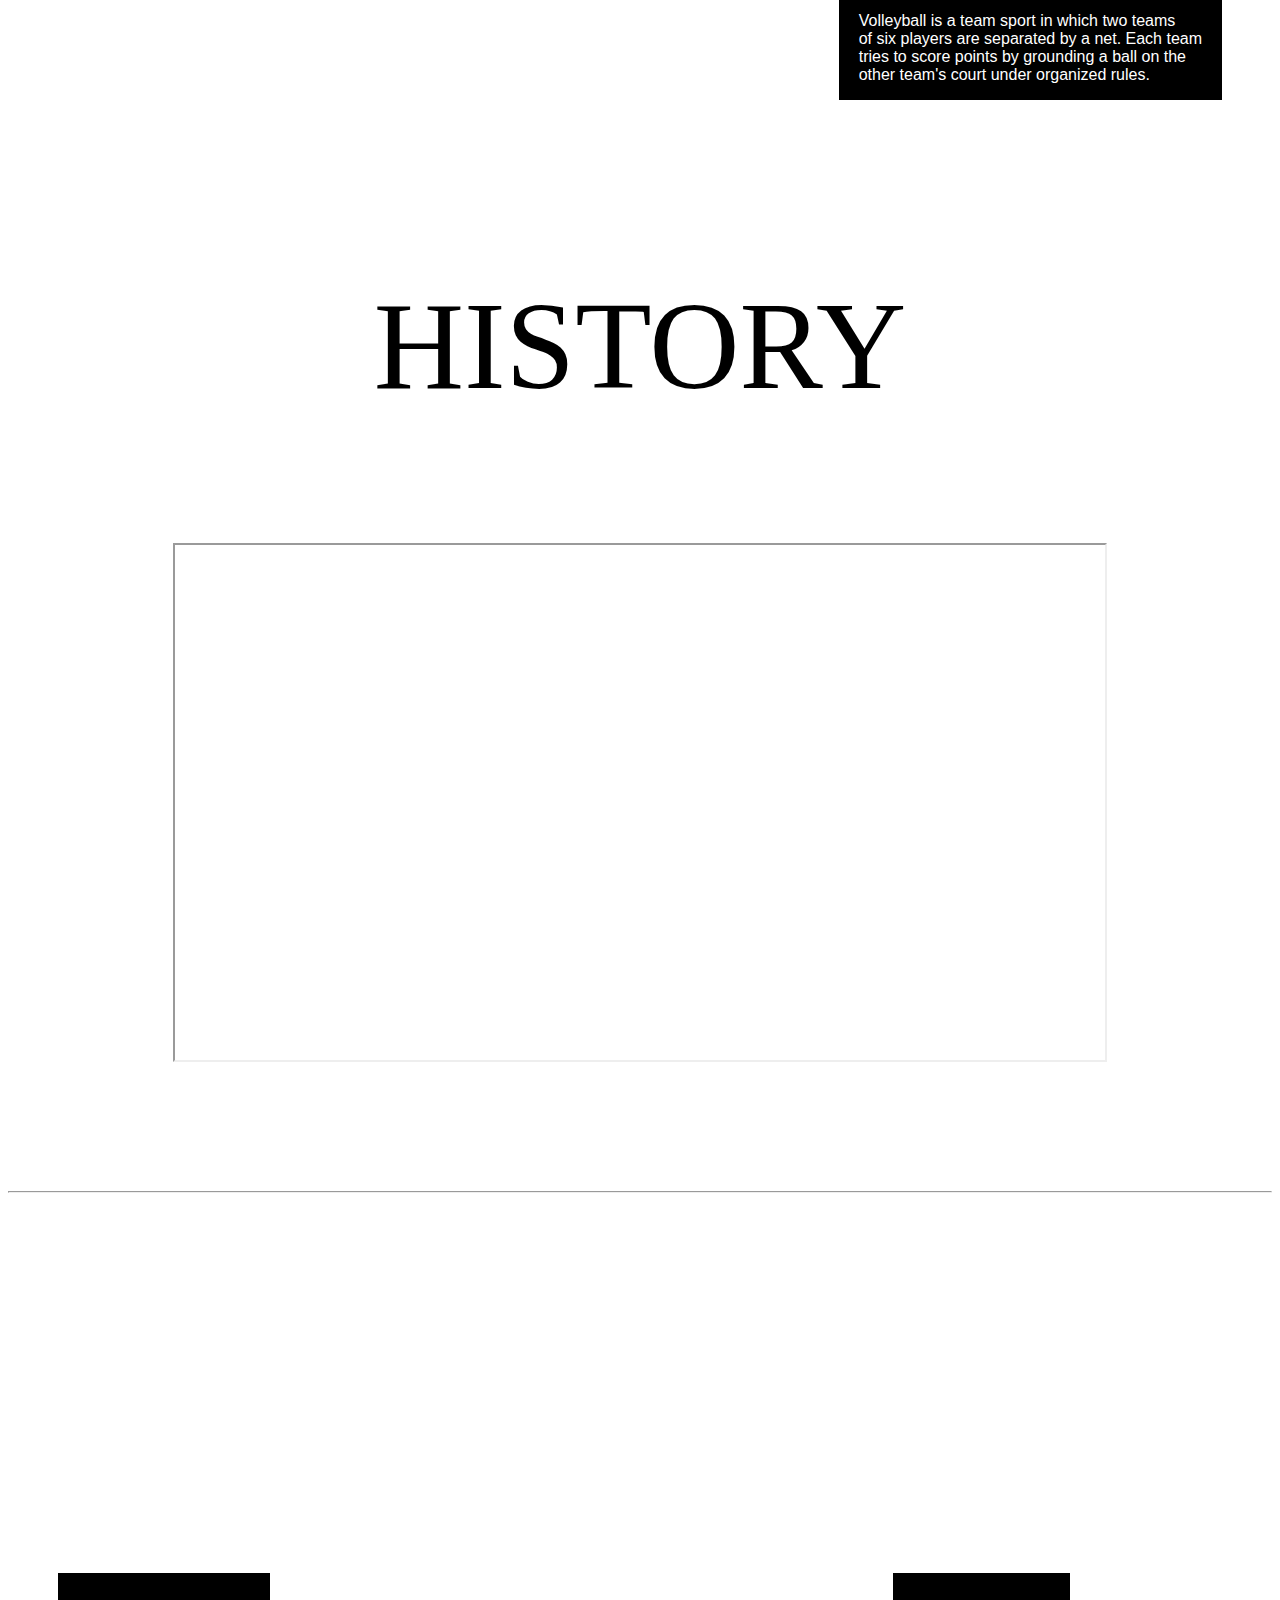
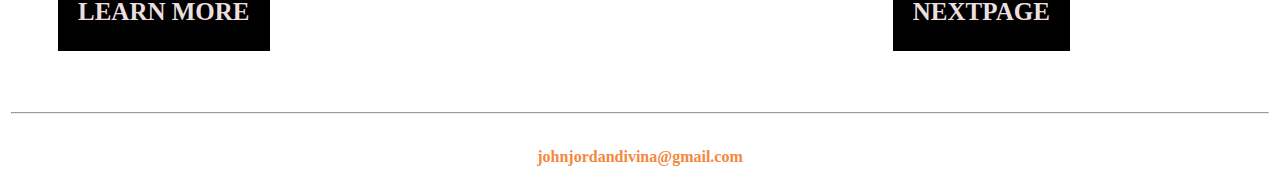
<file: volleyball.html>
<!DOCTYPE html>

<meta name="viewport" content="width=device-width, initial-scale=1.0">
<title>Volleyball Club</title>
</head>
<script type="text/javascript">
alert("Welcome to Volleyball Club🏐!");
</script>
<style>
.header h2 {
  word-spacing: 150px;
  position:relative;
  bottom:53px;
  text-align: Center;
  font-size: 2.2786458333333335vw;
  font-family: Goudy Old Style;
  color: black;
}

.header h3 {
  position:relative;
  bottom:50px;
  text-align:center;
  font-size:9.765625vw;
  color: black;
  font-family: Goudy Old Style;
}

pre{
  position: relative;
  bottom: 100px;
  text-align:center;
  text-transform: uppercase;
  font-size:1.0416666666666667vw;
  color: black;
  font-family: Goudy Old Style;
}


 
footer {
  text-align: center;
  padding: 3px;
  color: white;
  font-family: Goudy Old Style;
}

.parallax {
  /* The image used */
  background-image: url("BGvolley1.jpeg");

  /* Set a specific height */
  min-height: 500px; 

  /* Create the parallax scrolling effect */
  background-attachment: fixed;
  background-position: center;
  background-repeat: no-repeat;
  background-size: cover;
}
  
body {
	background-color:#fff;
}

a {
	color: #F58840;
	text-decoration: none;
	font-family: Goudy Old Style;
}

.container {
  position: relative;
  font-family: Arial;
  
  /* The image used */
  background-image: url("BGvolley2.jpeg");

  /* Set a specific height */
  min-height: 500px; 

  /* Create the parallax scrolling effect */
  background-attachment: fixed;
  background-position: center;
  background-repeat: no-repeat;
  background-size: cover;
}

.container_2 {
  position: relative;
  font-family: Arial;
  
  /* The image used */
  background-image: url("BGvolley3.jpeg");

  /* Set a specific height */
  min-height: 500px; 

  /* Create the parallax scrolling effect */
  background-attachment: fixed;
  background-position: center;
  background-repeat: no-repeat;
  background-size: cover;
}

.text-block {
  position: absolute;
  bottom: 50px;
  right: 50px;
  background-color: black;
  color: white;
  padding-left: 20px;
  padding-right: 20px;
}

.text-block_2 {
  position: absolute;
  bottom: 50px;
  left: 50px;
  background-color: black;
  color: white;
  padding-left: 20px;
  padding-right: 20px;
}
.text-block_3 {
  position: absolute;
  bottom: 50px;
  left: 70%;
  background-color: black;
  color: white;
  padding-left: 20px;
  padding-right: 20px;
}


hr { 
  display: block;
  border-width: 100%;
} 

</style>

<body>
<div class="parallax"></div>
<div class="header">
<br>
<br>
<h3>HIT EM HARD</h3>
<h2> SERVE STRONG. DIG FIERCE. SPIKE HARD. </h2>
<br><br>
<pre> 
"You're either getting better or getting worse.<br>
I don't think you stay the same in sports. If we<br>
 want to achieve something special in the game,<br>
  then those players have to recognize that they are<br>
 responsible every day for getting better." -- Russ Rose
</pre>
</div>

<div class="container">
  <div class="text-block">
    <p style="font-size:2.6041666666666665vw;font-family: Comic Sans;color:#FD841F">VOLLEYBALL</p>

	<p>Volleyball is a team sport in which two teams<br>
	of six players are separated by a net. Each team<br>
	tries to score points by grounding a ball on the<br>
	other team's court under organized rules.</p>
  </div>
</div>

<div class="header">
<p style="font-size:9.765625vw;font-family: Goudy Old Style;color:black;text-align:center;position:relative;">HISTORY</p>
<center>
<iframe width="930" height="515" src="https://youtube.com/embed/c9hRX122nmU?autoplay=1&mute=1">
</iframe>
<p style="font-size:9.765625vw;font-family: Goudy Old Style;color:#EADEDE;text-align:center;position:relative;"></p>
<hr>
</center>
</div>

<div class="container_2">
  <div class="text-block_2">
    <a href="https://en.wikipedia.org/wiki/Volleyball"><b><p style="font-size:1.953125vw;font-family:Goudy Old Style;color:#EADEDE">LEARN MORE</p></b></a>
 </div>
 <div class="text-block_3">
    <a href="swimming.html"><b><p style="font-size:1.953125vw;font-family:Goudy Old Style;color:#EADEDE">NEXTPAGE</p></b></a>
    </div>
</div>

<footer>
  <hr>
  <b>
  <p>Created by John Jordan E. Divina<br>
  <a href="mailto:johnjordandivina@gmail.com">johnjordandivina@gmail.com</a></p>
  </b>
</footer>

</body>
</html>
</file>
<file: Sport.css>
@import url('https://fonts.googleapis.com/css2?family=Poppins:ital,wght@0,400;0,500;0,600;1,400;1,500;1,600&family=Roboto:ital,wght@0,400;0,500;0,700;0,900;1,300;1,400;1,500;1,700&display=swap'); 
:root{
  --main-color: #40E0D0;
  --black: #000;
  --light-color: #868e96;
}

*{
  font-family:'Poppins',sans-serif;
  margin: 0;
  padding: 0;
  box-sizing: border-box;
  text-decoration: none;
  border: none;
  outline: none;
  text-transform: capitalize;
  transition: all .2s linear;
}

::selection{
  background: var(--main-color);
  color: #fff;
}

html{
  font-size: 62.5%;
  scroll-behavior: smooth;
  overflow-x: hidden;
  scroll-padding-top: 7rem;
}

html::-webkit-scrollbar{
  width: 1rem;
}
html::-webkit-scrollbar-track{
  background: #fafafa;
}
html::-webkit-scrollbar-thumb{
  background: var(--main-color);
  border-radius: 5rem;
}
section{
  padding: rem 9%;
  background: linear-gradient(#fafafa,#40E0D0);
}
.heading{
  font-size: 4rem;
  text-align: center;
  padding-top: 4rem;
  padding: bottom;
  color:black;
  text-transform: uppercase;
}
.heading span{
  text-transform: uppercase;
  color: #f73471;
}
.btn{
  margin-top: 1rem;
  display: inline-block;
  padding: .8rem 3rem;
  background: var(--main-color);
  font-weight: 500;
  color: #fff;
  font-size: 1.7rem;
}
.btn:hover{
  background: var(--main-color);
  color: #fff;
  letter-spacing: .1rem;
}
body{
  height: 100rem;
  width: ;
}

.header{
  position: fixed;
  top: 0;
  right: 0;
  left: 0;
  padding: 3rem 9%;
  display: flex;
  align-items: center;
  justify-content: space-between;
  background: rgba(255,255,255,.1);
  box-shadow: 0rem .1rem .5rem rgba(0,0,0,.1);
  z-index: 1000;
}
.header .logo{
  font-size: 2.5rem;
  color: white;
  font-weight: bold;
  text-transform: uppercase;
  letter-spacing: .1rem;
}
.header .logo span{
  color: #517b65;
  text-transform: uppercase;
}
.header .navbar a{
  font-size: 1.7rem;
  color: white;
  margin: 0 1rem;
}
.header .navbar a:hover{
  color: var(--main-color);
}
.header .icons div{
  font-size: 2.5rem;
  color: black;
  padding: .5rem;
  cursor: pointer;
  margin-left: 1rem;
}
.header .icons div:hover{
  transform: rotate(180deg);
}
.header .icons a{
  font-size: 1.5rem;
  letter-spacing: .1rem;
  color: #fff;
  background: #70a288;
  font-weight: 500;
  text-transform: uppercase;
  padding: .8rem 2rem;
  border: none;
}
.header .icons a:hover{
  color: var(--main-color);
  background: #fff;
}
#menu-btn{
	display: none;
}

.home{
  padding: 0%;
}
.home .home-slider .box{
  min-height: 100vh;
  display: flex;
  align-items: center;
  justify-content: center;
  padding: 2rem;
  background-size: cover !important;
  background-position: center !important;
}
.home .home-slider .box .content{
  text-align: center;
  max-width: 70rem;
}

.home .home-slider .box .content h3{
  font-size: 5rem;
  color: #fff;
  font-family: Goudy Old Style;
  text-shadow: 3px 2px black;
  text-transform: uppercase;
  transition-delay: .2s;
}

.home .home-slider .box .content p{
  font-size: 3rem;
  color: white;
  font-weight: bold;
  padding: 3rem;
  border-radius: 1%;
  background: rgba(255,255,255,.1);
  transition-delay: .4s;
}
.home .home-slider .box .button .btn1{
  background: #70a288;
  color: #fff;
  margin-right: .5rem;
}
.home .home-slider .box .button .btn1:hover{
  background: #fff;
  color: var(--main-color);
}
.home .home-slider .box .button{
  transition-delay: .6s;
}
.home .home-slider .box .content > *{
  transform: translateY(2rem);
  opacity: 0;
}
.home .home-slider .box .content > *{
  transform: translateY(0);
  opacity: 1;
}
@media (max-width:991px){
	html{
		font-size: 55%;
    }
	.header{
		padding: 2rem;
	}
}

@media (max-width:768px){
	#menu-btn{
		display: inline-block;
	}
	.header .navbar{
		position: absplute;
		top: 100%
		right: 0;
		left: 0;
		background: rgba(0,0,0,.3);
		border-top: 1rem solid black;
		clip-path: polygon(0 0, 100% 0, 100% 0, 0 0);
	}
	.header .navbar .active{
		clip-path: polygon(0 0, 100% 0, 100% 100%, 0 100%);
	.header .navbar .a{
		display: block;
		margin: 2rem;
		font-size: 2rem;
	}
	
}
@media (max-width:450px){
	html{
		font-size: 50%;
    }
	.header .icons .a{
		letter-spacing: none;
		font-size: 1.3rem;
		padding: 1rem;
	}
}

	
/*.feature .feature-slider{
  padding-bottom: 4rem;
  height: ;
  display: flex;
  overflow: hidden;
  justify-content: center;
  
}
.box{
  display: flex;
}
.feature .feature-slider .box{
  position: relative;
  text-align: center;
  margin: 2rem 0;
  height: 100;
  width: 100;
  display: flex;
} 
.feature .feature-slider .box .image{
  position:relative;
  height: 40rem;
  width: 600%;
  display: flex;
}
.feature .feature-slider .box .image img{
  height: 99%;
  width: 100%;
  object-fit:cover;
  display: flex;
}
.feature .feature-slider .box:hover .image img{
  transform: scale(1.1);
}
.feature .feature-slider .box .content{
  padding: 1rem 0;
  position: absolute;
  top: 50%;
  left: 50%;
  transform: translate(-50%,-50%);
  align-items: left;
  justify-content: space-evenly;
}
.feature .feature-slider .box .content h3{
  font-size: 2rem;
  font-weight: bold;
  color: #fff;
  text-transform: uppercase;
  background: rgba(0,0,0,.3);
  padding: .2rem;
  margin-top: .5rem;
}
.feature .feature-slider .box .content .click{
  width: 10rem;
  height: 10rem;
  line-height: 10rem;
  border-radius: 50%;
  text-align: center;
  margin: auto;
  background: Green;
  font-size: 2rem;
  font-weight: holder;
  color: #fff;
}
.feature .feature-slider .box:hover .content .click{
  background: none;
  border: .3rem solid #fff;
}
.Trainers .Trainer-slider{
  padding-bottom: rem;
  height: 50%;
  display: flex;
  overflow: hidden;
  width: 500%;
  justify-content: ;
}
.Trainers .Trainer-slider .box{
  position: relative;
  text-align: center;
  margin: 2rem 0;
  height: 100;
  width: 100;
  display: flex;
}
.Trainers .Trainer-slider .box .image{
  position:relative;
  height: 40rem;
  width: 600%;
  display: flex
}
.Trainers .Trainer-slider .box .image img{
  height: 70%;
  width: 100%;
  border-radius:5%;
  object-fit:cover;
  display: flex;
}
.Trainers .Trainer-slider .box .name{
  padding: 1rem 0;
  position: absolute;
  top: 30%;
  left: 50%;
  transform: translate(-50%,-50%);
  align-items: left;
  justify-content: space-evenly;
}
.Trainers .Trainer-slider .box .name h1{
  font-size: 2rem;
  font-weight: bold;
  border-radius: 10%;
  color: #fff;
  text-transform: uppercase;
  background: rgba(0,0,0,.3);
  padding: .2rem;
  margin-top: .5rem;
}
.Trainers .Trainer-slider .box .name h2{
  width: 10rem;
  height: 10rem;
  line-height: 10rem;
  border-radius: 60%;
  text-align: center;
  margin: auto;
  background: rgba(0,0,0,.6);
  font-size: 2rem;
  font-weight: holder;
  color: #fff;
}
.Trainers .Trainer-slider .box .name span{
  font-weight: ;
  font-family: Georgia;
  text-shadow: 2px 2px white;
  color: black;
  font-size: 2.5rem;*/
}
</file>
<file: style.css>
.header h2 {
  word-spacing: 150px;
  position:relative;
  bottom:53px;
  text-align: Center;
  font-size: 2.2786458333333335vw;
  font-family: Goudy Old Style;
  color: #EADEDE;
}

.header h3 {
  position:relative;
  bottom:50px;
  text-align:center;
  font-size:9.765625vw;
  color: #EADEDE;
  font-family: Goudy Old Style;
}

pre{
  position: relative;
  bottom: 100px;
  text-align:center;
  text-transform: uppercase;
  font-size:1.0416666666666667vw;
  color: #EADEDE;
  font-family: Goudy Old Style;
}


 
footer {
  text-align: center;
  padding: 3px;
  color: white;
  font-family: Goudy Old Style;
}

.parallax {
  /* The image used */
  background-image: url("basketball-logo-4.jpg");

  /* Set a specific height */
  min-height: 500px; 

  /* Create the parallax scrolling effect */
  background-attachment: fixed;
  background-position: center;
  background-repeat: no-repeat;
  background-size: cover;
}
  
body {
	background-color: #000000;
}

a {
	color: #F58840;
	text-decoration: none;
	font-family: Goudy Old Style;
}

.container {
  position: relative;
  font-family: Arial;
  
  /* The image used */
  background-image: url("basketball-bg-3.jpg");

  /* Set a specific height */
  min-height: 500px; 

  /* Create the parallax scrolling effect */
  background-attachment: fixed;
  background-position: center;
  background-repeat: no-repeat;
  background-size: cover;
}

.container_2 {
  position: relative;
  font-family: Arial;
  
  /* The image used */
  background-image: url("basketball-bg-5.jpg");

  /* Set a specific height */
  min-height: 500px; 

  /* Create the parallax scrolling effect */
  background-attachment: fixed;
  background-position: center;
  background-repeat: no-repeat;
  background-size: cover;
}

.text-block {
  position: absolute;
  bottom: 50px;
  right: 50px;
  background-color: black;
  color: white;
  padding-left: 20px;
  padding-right: 20px;
}

.text-block_2 {
  position: absolute;
  bottom: 50px;
  left: 50px;
  background-color: black;
  color: white;
  padding-left: 20px;
  padding-right: 20px;
}
.text-block_3 {
  position: absolute;
  bottom: 50px;
  left: 70%;
  background-color: black;
  color: white;
  padding-left: 20px;
  padding-right: 20px;

hr { 
  display: block;
  border-width: 100%;
}
</file>
<file: Contact.css>
@import url('https://fonts.googleapis.com/css2?family=Poppins:wght@200;300;400;500;600;700&display=swap');
*{
  margin: 0;
  padding: 0;
  box-sizing: border-box;
  font-family: "Poppins" , sans-serif;
}
body{
  min-height: 100vh;
  width: 100%;
  background: url('Bg12.jpg');
  background-repeat: no-repeat;
  background-size: cover !important;
  display: flex;
  align-items: center;
  justify-content: center;
}
.container{
  width: 85%;
  background: rgba(255,255,255,.2);
  border-radius: 6px;
  padding: 20px 60px 30px 40px;
  box-shadow: 0 5px 10px rgba(0, 0, 0, 0.2);
}
.container .content{
  display: flex;
  align-items: center;
  justify-content: space-between;
}
.container .content .left-side{
  width: 25%;
  height: 100%;
  display: flex;
  flex-direction: column;
  align-items: center;
  justify-content: center;
  margin-top: 15px;
  position: relative;
}
.content .left-side::before{
  content: '';
  position: absolute;
  height: 70%;
  width: 2px;
  right: -15px;
  top: 50%;
  transform: translateY(-50%);
  background: #afafb6;
}
.content .left-side .details{
  margin: 14px;
  text-align: center;
}
.content .left-side .details i{
  font-size: 30px;
  color: #3e2093;
  margin-bottom: 10px;
}
.content .left-side .details .topic{
  font-size: 18px;
  font-weight: 500;
}
.content .left-side .details .text-one,
.content .left-side .details .text-two{
  font-size: 14px;
  color: #afafb6;
}
.container .content .right-side{
  width: 75%;
  margin-left: 75px;
}
.content .right-side .topic-text{
  font-size: 23px;
  font-weight: 600;
  color: #3e2093;
}
.right-side .input-box{
  height: 50px;
  width: 100%;
  margin: 12px 0;
}
.right-side .input-box input,
.right-side .input-box textarea{
  height: 100%;
  width: 100%;
  border: none;
  outline: none;
  font-size: 16px;
  background: #F0F1F8;
  border-radius: 6px;
  padding: 0 15px;
  resize: none;
}
.right-side .message-box{
  min-height: 110px;
}
.right-side .input-box textarea{
  padding-top: 6px;
}
.right-side .button{
  display: inline-block;
  margin-top: 12px;
}
.right-side .button input[type="submit"]{
  color: #fff;
  font-size: 18px;
  outline: none;
  border: none;
  padding: 8px 16px;
  border-radius: 6px;
  background: #3e2093;
  cursor: pointer;
  transition: all 0.3s ease;
}
.button input[type="submit"]:hover{
  background: #5029bc;
}

@media (max-width: 950px) {
  .container{
    width: 90%;
    padding: 30px 40px 40px 35px ;
  }
  .container .content .right-side{
   width: 75%;
   margin-left: 55px;
}
}
@media (max-width: 820px) {
  .container{
    margin: 40px 0;
    height: 100%;
  }
  .container .content{
    flex-direction: column-reverse;
  }
 .container .content .left-side{
   width: 100%;
   flex-direction: row;
   margin-top: 40px;
   justify-content: center;
   flex-wrap: wrap;
 }
 .container .content .left-side::before{
   display: none;
 }
 .container .content .right-side{
   width: 100%;
   margin-left: 0;
 }
}
</file>
<file: main.css>
@import url('https://fonts.googleapis.com/css2?family=Poppins:ital,wght@0,400;0,500;0,600;1,400;1,500;1,600&family=Roboto:ital,wght@0,400;0,500;0,700;0,900;1,300;1,400;1,500;1,700&display=swap'); 
:root{
  --main-color: #40E0D0;
  --black: #000;
  --light-color: #868e96;
}

*{
  font-family:'Poppins',sans-serif;
  margin: 0;
  padding: 0;
  box-sizing: border-box;
  text-decoration: none;
  border: none;
  outline: none;
  text-transform: capitalize;
  transition: all .2s linear;
}

::selection{
  background: var(--main-color);
  color: #fff;
}

html{
  font-size: 62.5%;
  scroll-behavior: smooth;
  overflow-x: hidden;
  scroll-padding-top: 7rem;
}

html::-webkit-scrollbar{
  width: 1rem;
}
html::-webkit-scrollbar-track{
  background: #fafafa;
}
html::-webkit-scrollbar-thumb{
  background: var(--main-color);
  border-radius: 5rem;
}
section{
  padding: rem 9%;
  background: linear-gradient(#fafafa,#40E0D0);
}
.heading{
  font-size: 4rem;
  text-align: center;
  padding-top: 4rem;
  padding: bottom;
  color: black;
  text-transform: uppercase;
}
.heading span{
  text-transform: uppercase;
  color: #f73471;
}
.btn{
  margin-top: 1rem;
  display: inline-block;
  padding: .8rem 3rem;
  background: var(--main-color);
  font-weight: 500;
  color: #fff;
  font-size: 1.7rem;
}
.btn:hover{
  background: var(--main-color);
  color: #fff;
  letter-spacing: .1rem;
}
body{
  height: 100rem;
}

.header{
  position: fixed;
  top: 0;
  right: 0;
  left: 0;
  padding: 3rem 9%;
  display: flex;
  align-items: center;
  justify-content: space-between;
  background: rgba(255,255,255,.2);
  box-shadow: 0rem .1rem .5rem rgba(0,0,0,.1);
  z-index: 1000;
}
.header .logo{
  font-size: 2.5rem;
  color: black;
  font-weight: bold;
  text-transform: uppercase;
  letter-spacing: .1rem;
}
.header .logo span{
  color: Green;
  text-transform: uppercase;
}
.header .navbar a{
  font-size: 2rem;
  font-family: Georgia;
  color: black;
  margin: 0 1rem;
  align-items: ;
}
.header .navbar a:hover{
  color: var(--main-color);
}
.header .icons div{
  font-size: 2.5rem;
  color: black;
  padding: .5rem;
  cursor: pointer;
  margin-left: 1rem;
}
.header .icons div:hover{
  transform: rotate(180deg);
}
.header .icons a{
  font-size: 1.5rem;
  letter-spacing: .1rem;
  color: #fff;
  background: var(--main-color);
  font-weight: 500;
  text-transform: uppercase;
  padding: .8rem 2rem;
  border: none;
}
.header .icons a:hover{
  color: var(--main-color);
  background: #fff;
}
.home{
  padding: 0%;
}
.home .home-slider .box{
  min-height: 100vh;
  display: flex;
  align-items: center;
  justify-content: center;
  padding: 2rem;
  background-size: cover !important;
  background-position: center !important;
}
.home .home-slider .box .content{
  text-align: center;
  max-width: 70rem;
}

.home .home-slider .box .content h3{
  font-size: 5rem;
  color: #fff;
  font-family: Goudy Old Style;
  text-shadow: 3px 2px black;
  text-transform: uppercase;
  transition-delay: .2s;
}

.home .home-slider .box .content p{
  font-size: 1.7rem;
  color: #eee;
  padding: 1rem;
  transition-delay: .4s;
}
.home .home-slider .box .button .btn1{
  background: var(--main-color);
  color: #fff;
  margin-right: .5rem;
}
.home .home-slider .box .button .btn1:hover{
  background: #fff;
  color: var(--main-color);
}
.home .home-slider .box .button{
  transition-delay: .6s;
}
.home .home-slider .box .content > *{
  transform: translateY(2rem);
  opacity: 0;
}
.home .home-slider .box .content > *{
  transform: translateY(0);
  opacity: 1;
}
.
.feature .feature-slider{
  padding-bottom: 4rem;
  height: ;
  display: flex;
  overflow: hidden;
  justify-content: center;
  
}
.box{
  display: flex;
}
.feature .feature-slider .box{
  position: relative;
  text-align: center;
  margin: 2rem 0;
  height: 100;
  width: 100;
  display: flex;
} 
.feature .feature-slider .box .image{
  position:relative;
  height: 40rem;
  width: 600%;
  display: flex;
}
.feature .feature-slider .box .image img{
  height: 99%;
  width: 100%;
  object-fit:cover;
  display: flex;
}
.feature .feature-slider .box:hover .image img{
  transform: scale(1.1);
}
.feature .feature-slider .box .content{
  padding: 1rem 0;
  position: absolute;
  top: 50%;
  left: 50%;
  transform: translate(-50%,-50%);
  align-items: left;
  justify-content: space-evenly;
}
.feature .feature-slider .box .content h3{
  font-size: 2rem;
  font-weight: bold;
  color: #fff;
  text-transform: uppercase;
  background: rgba(0,0,0,.3);
  padding: .2rem;
  margin-top: .5rem;
}
.feature .feature-slider .box .content .click{
  width: 10rem;
  height: 10rem;
  line-height: 10rem;
  border-radius: 50%;
  text-align: center;
  margin: auto;
  background: var(--main-color);
  font-size: 2rem;
  font-weight: holder;
  color: #fff;
}
.feature .feature-slider .box:hover .content .click{
  background: none;
  border: .3rem solid #fff;
}
/*.Trainers .Trainer-slider{
  padding-bottom: rem;
  display: flex;
  overflow: hidden;
  width: 100%;
  border: 1px solid;
  justify-content: flex-start;
}
.Trainers .Trainer-slider .box{
  position: relative;
  text-align: center;
  margin: 2rem 0;
  height: 100;
  width: 100;
  display: flex;
}
.Trainers .Trainer-slider .box .image{
  position:relative;
  height: 40rem;
  width: 500%;
  display: flex
}
.Trainers .Trainer-slider .box .image img{
  height: 100%;
  width: 100%;
  border-radius:5%;
  object-fit:cover;
  display: flex; 
}
.Trainers .Trainer-slider .box .name{
  padding: 1rem 0;
  position: absolute;
  top: 30%;
  left: 50%;
  transform: translate(-50%,-50%);
  align-items: left;
  justify-content: space-evenly;
}
.Trainers .Trainer-slider .box .name h1{
  font-size: 2rem;
  font-weight: bold;
  border-radius: 10%;
  color: #fff;
  text-transform: uppercase;
  background: rgba(0,0,0,.3);
  padding: .2rem;
  margin-top: .5rem;
}
.Trainers .Trainer-slider .box .name h2{
  width: 10rem;
  height: 10rem;
  line-height: 10rem;
  border-radius: 60%;
  text-align: center;
  margin: auto;
  background: rgba(0,0,0,.6);
  font-size: 2rem;
  font-weight: holder;
  color: #fff;
}
.Trainers .Trainer-slider .box .name span{
  font-weight: ;
  font-family: Georgia;
  text-shadow: 2px 2px white;
  color: black;
  font-size: 2.5rem;-->*/
}
</file>
<file: Register.css>
@import url('https://fonts.googleapis.com/css2?family=Poppins:wght@200;300;400;500;600;700&display=swap');
*{
  margin: 0;
  padding: 0;
  box-sizing: border-box;
  font-family: 'Poppins',sans-serif;
}
body{
  height: 100vh;
  display: flex;
  justify-content: center;
  align-items: center;
  padding: 10px;
  background: url('basket.jpg');
  background-repeat: no-repeat;
  background-size: cover;
}
.container{
  max-width: 700px;
  width: 100%;
  background: rgba(255,255,255,.1);
  padding: 25px 30px;
  border-radius: 5px;
  box-shadow: 0 5px 10px rgba(0,0,0,0.15);
}
.container .title{
  font-size: 25px;
  font-weight: 500;
  color: white;
  position: relative;
  text-align: center;
  font-family: Times New Roman;
}
.container .title span{
  color: Green;
}
.container .title::before{
  content: "";
  position: absolute;
  left: 0;
  bottom: 0;
  height: 3px;
  width: 30px;
  border-radius: 5px;
  background: linear-gradient(135deg, #71b7e6, #9b59b6);
}
.content form .user-details{
  display: flex;
  flex-wrap: wrap;
  justify-content: space-between;
  margin: 20px 0 12px 0;
}
form .user-details .input-box{
  margin-bottom: 15px;
  width: calc(100% / 2 - 20px);
}
form .input-box span.details{
  display: block;
  font-weight: 500;
  margin-bottom: 5px;
}
.user-details .input-box input{
  height: 45px;
  width: 100%;
  outline: none;
  font-size: 16px;
  border-radius: 5px;
  padding-left: 15px;
  border: 1px solid #ccc;
  border-bottom-width: 2px;
  transition: all 0.3s ease;
}
.user-details .input-box input:focus,
.user-details .input-box input:valid{
  border-color: #9b59b6;
}
 form .gender-details .gender-title{
  font-size: 20px;
  font-weight: 500;
 }
 form .category{
   display: flex;
   width: 80%;
   margin: 14px 0 ;
   justify-content: space-between;
 }
 form .category label{
   display: flex;
   align-items: center;
   cursor: pointer;
 }
 form .category label .dot{
  height: 18px;
  width: 18px;
  border-radius: 50%;
  margin-right: 10px;
  background: #d9d9d9;
  border: 5px solid transparent;
  transition: all 0.3s ease;
}
 #dot-1:checked ~ .category label .one,
 #dot-2:checked ~ .category label .two,
 #dot-3:checked ~ .category label .three{
   background: #9b59b6;
   border-color: #d9d9d9;
 }
 form input[type="radio"]{
   display: none;
 }
 form .button{
   height: 45px;
   margin: 35px 0
 }
 form .button input{
   height: 100%;
   width: 100%;
   border-radius: 5px;
   border: none;
   color: #fff;
   font-size: 18px;
   font-weight: 500;
   letter-spacing: 1px;
   cursor: pointer;
   transition: all 0.3s ease;
   background: linear-gradient(135deg, #71b7e6, #9b59b6);
 }
 form .button input:hover{
  /* transform: scale(0.99); */
  background: linear-gradient(-135deg, #71b7e6, #9b59b6);
  }
 @media(max-width: 584px){
 .container{
  max-width: 100%;
}
form .user-details .input-box{
    margin-bottom: 15px;
    width: 100%;
  }
  form .category{
    width: 100%;
  }
  .content form .user-details{
    max-height: 300px;
    overflow-y: scroll;
  }
  .user-details::-webkit-scrollbar{
    width: 5px;
  }
  }
  @media(max-width: 459px){
  .container .content .category{
    flex-direction: column;
  }
}
</file>
